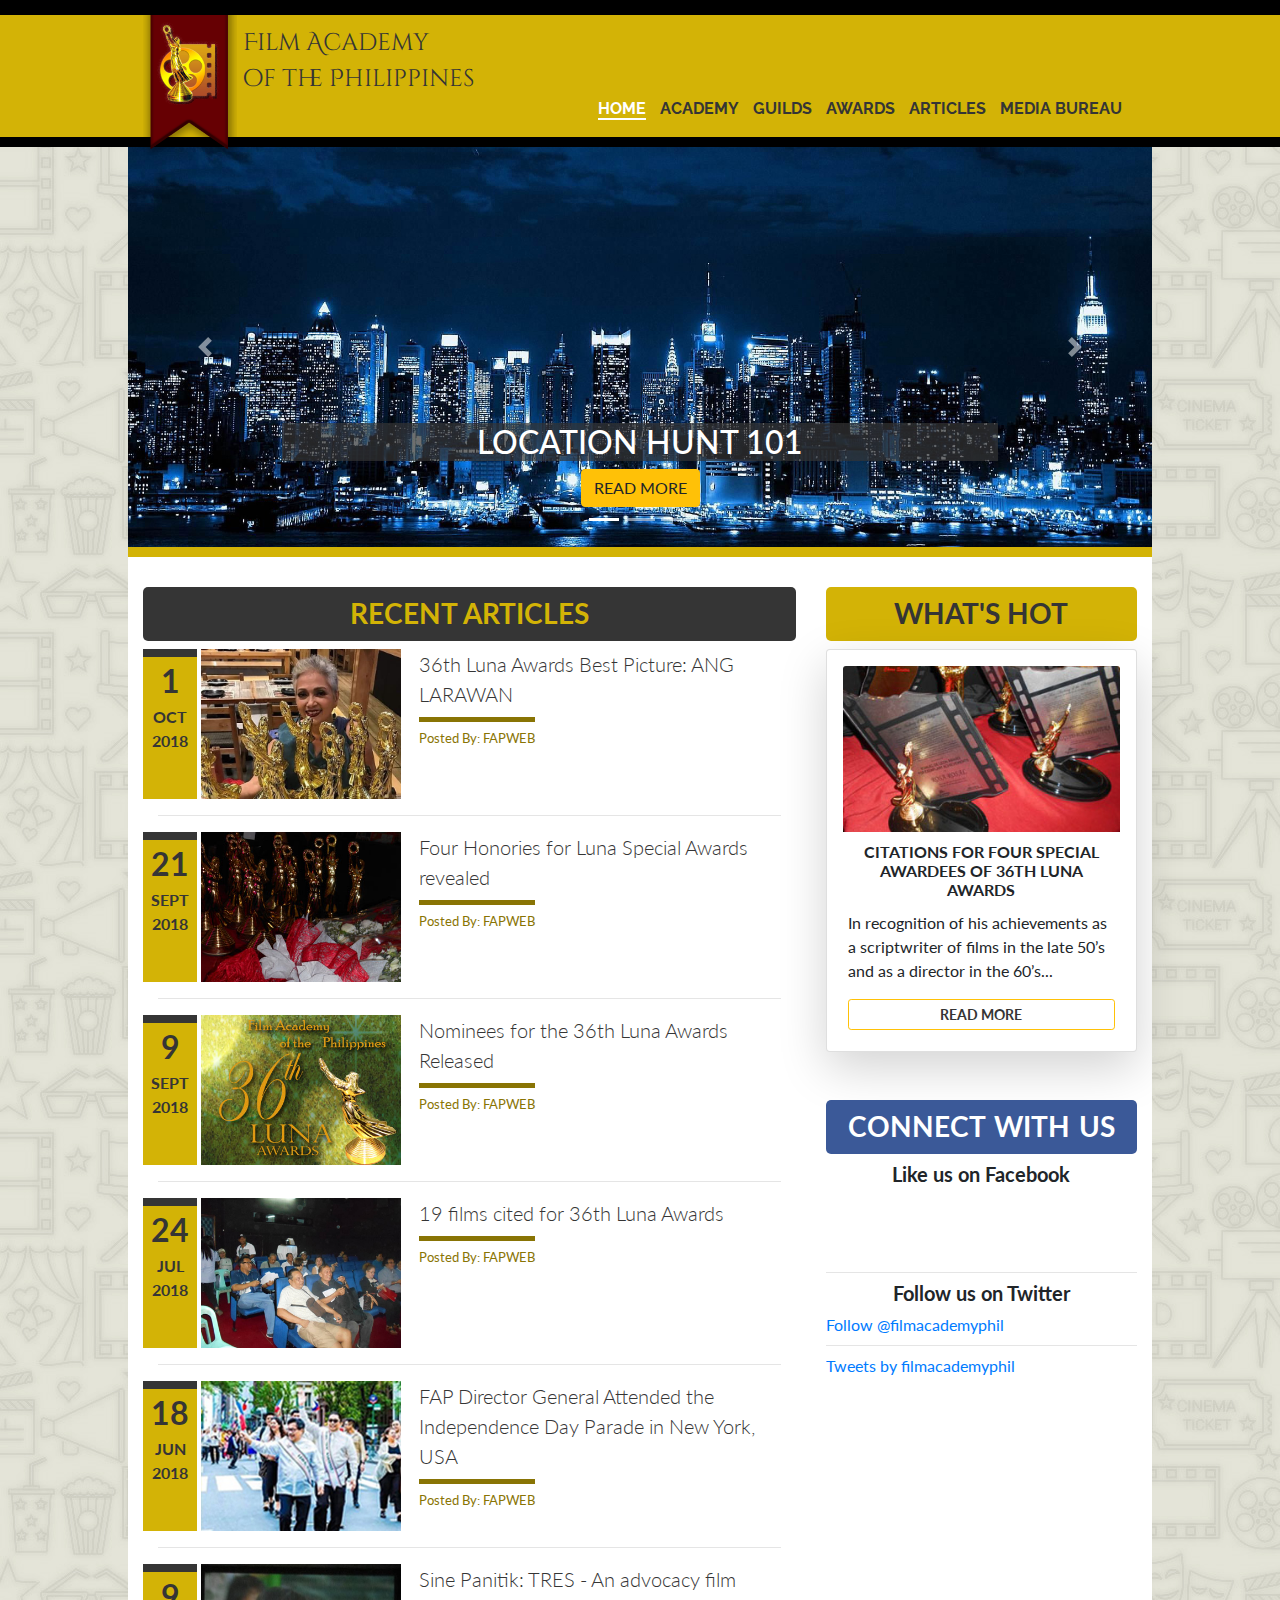
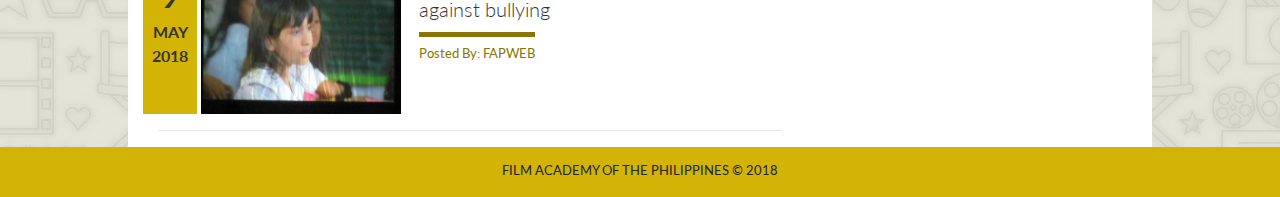
<file: index.html>
<!doctype html>
<html lang="en">
<head>
	<!-- meta tags -->
	<meta charset="utf-8">
	<meta name="viewport" content="width=device-width, initial-scale=1.0, maximum-scale=1.0,shrink-to-fit=no">
	<meta http-equiv="X-UA-Compatible" content="IE-Edge">
	
	<!-- fav icon -->
	<link rel="icon" 
	      type="image/png" 
	      href="assets/images/fav-icon.png">

	<!-- bootstrap css -->
	<link rel="stylesheet" href="assets/css/bootstrap.min.css">
	<!-- external css -->
	<link rel="stylesheet" href="assets/css/style.css">
	<!-- fontawesome -->
	<link rel="stylesheet" href="https://use.fontawesome.com/releases/v5.4.1/css/all.css" integrity="sha384-5sAR7xN1Nv6T6+dT2mhtzEpVJvfS3NScPQTrOxhwjIuvcA67KV2R5Jz6kr4abQsz" crossorigin="anonymous">

	<!-- google-fonts -->
	<link href="https://fonts.googleapis.com/css?family=Cinzel+Decorative:700|Lato" rel="stylesheet">
	<link href="https://fonts.googleapis.com/css?family=Raleway" rel="stylesheet">

	<title>Film Academy of the Philippines</title>

</head>
	
<body>

	<div class="section-wrapper container-fluid px-0">
		
		<div class="col-12 px-0">
			<div id="topbar"></div>
		</div>
		
		<div class="nav-parent px-0">

			<div class="nav-section header px-0">

				<div id="nav-wrapper" class="container-fluid">

					<div class="col-md-12">
						<div class="row">
							<div class="header-nav">
								<div id="fap-logo">
									<a href="index.html"><img src="assets/images/fap-logo-ribbon.png"></a>
								</div>
								<div id="fap-text">
									<a class="nav" href="#">Film Academy <br> <!-- SORRY NA SER --> of the Philippines</a> 
								</div>
							</div>
						</div>				
					</div>

					<div class="col-md-12">
						<div class="row nav-list">
							<div  class="col-md-12">
								<nav id="main-nav">
									<ul  class="main-nav text-right">
										<li><a class="navlink active" href="#">Home</a></li>
										<li><a class="navlink" href="academy.html">Academy</a></li>
										<li><a class="navlink" href="guilds.html">Guilds</a></li>
										<li><a class="navlink" href="#">Awards</a></li>
										<li><a class="navlink" href="#">Articles</a></li>
										<li><a class="navlink" href="media-bureau.html">Media Bureau</a></li>
									</ul>
								</nav>
							</div>
						</div> 
					</div>

				</div> <!-- end of nav-wrapper -->

			</div> <!-- end of header -->

		</div> <!-- end of nav-parent -->

		<div class="sidebar container-fluid">
			<button class="sidebarBtn">
				<span></span>
			</button>

			<div class="row">		
				<div class="sidebar-icons text-center">
						<ul>
							<li><a href="#"><i class="nav-icons fas fa-home"></i></a></li>
							<li><a href="#"><i class="nav-icons fas fa-landmark"></i></a></li>
							<li><a href="#"><i class="nav-icons fas fa-theater-masks"></i></a></li>
							<li><a href="#"><i class="nav-icons fas fa-trophy"></i></a></li>
							<li><a href="#"><i class="nav-icons far fa-newspaper"></i></a></li>
							<li><a href="#"><i class="nav-icons fas fa-laptop-code"></i></a></li>
						</ul>
				</div>
				<div id="sidebar-main-nav" class="row sidebar-links text-center">
						<ul>
							<li><a href="#" class="active">Home</a></li>
							<li><a href="academy.html">Academy</a></li>
							<li><a href="guilds.html">Guilds</a></li>
							<li><a href="#">Awards</a></li>
							<li><a href="#">Articles</a></li>
							<li><a href="media-bureau.html">Media Bureau</a></li>
						</ul>
				</div>
			</div>
		</div>

		<div class="col-12  px-0">
			<div id="bottombar"></div>
		</div>

	</div> <!-- end section wrapper -->

	<div class="content-section">
		
		<div class="content-wrapper container">
			
				
		<div id="container-carousel" class="container-fluid px-0">
  			  	
    	<div id="carousel-controls" class="carousel slide" data-ride="carousel">
  
    		<ol class="carousel-indicators">
    			<li data-target="carousel-controls" data-slide-to="0" class="active"></li>
    			<li data-target="carousel-controls" data-slide-to="1"></li>
    			<li data-target="carousel-controls" data-slide-to="2"></li>
    		</ol>
    
    		<div class="carousel-inner">
    			
    			<div id="item1" class="carousel-item active">
    				<div class="carousel-caption">
    					<h2>LOCATION HUNT 101</h2>
    					<button class="btn btn-warning">READ MORE</button>
    				</div>
    			</div>
    
    			<div id="item2" class="carousel-item">
    				<div class="carousel-caption">
    					<h2>36TH LUNA AWARDS WINNERS</h2>
    					<button class="btn btn-warning">READ MORE</button>
    				</div>
    			</div>
    
    			<div id="item3" class="carousel-item">
    				<div class="carousel-caption">
    					<h2>Ralph and Yam Concepcion: Halik sa Hangin Movie</h2>
    					<button class="btn btn-warning">READ MORE</button>
    				</div>
    			</div>
    			
    			<a class="carousel-control-prev" href="#carousel-controls" role="button" data-slide="prev">
    				<span class="carousel-control-prev-icon"></span>
    				<span class="sr-only">Previous</span>
    			</a>
    			
    			<a class="carousel-control-next" href="#carousel-controls" role="button" data-slide="next">
    				<span class="carousel-control-next-icon"></span>
    				<span class="sr-only">Next</span>
    			</a>
    		</div>
    	</div>  
  
  		</div><!-- container-fluid -->
			
		<div class="col-12  px-0">
			<div id="solidbar"></div>
		</div>

			<div class="article-body container-fluid">
				<div class="row">

					<div id="content-right" class="col-md-8">
						<div class="article-list">
							
							<h3 class="text-center"><strong>RECENT ARTICLES</strong></h3>
							
							<div class="article-item container-fluid">
								
								<div class="row">
									<div class="article-item-date d-none d-sm-block col-md-1 text-center px-0">
										<p class="date-day">1</p>
										<p class="date-month">OCT</p>
										<p class="date-year">2018</p>
									</div>
									<div class="article-item-img col-md-4 px-1">
										<a href=""><img class="img-fluid" src="assets/images/article-img/larawan.jpg" alt="article"></a>
									</div>
									<div class="article-item-title col-md-7 px-1">
										<a href="#"><p class="lead text-left">36th Luna Awards Best Picture: ANG LARAWAN</p></a>
										<div class="postedby">
											<p><small>
												<i class="fas fa-user"></i> 
												<span class="posted-caption">Posted By: FAPWEB</span>
												<span class="d-inline d-sm-none"> | OCT-1-18 </span>
											</small></p>
										</div>
									</div>
								</div>

								<hr class="my-3">
							</div>		

							<div class="article-item container-fluid">
								<div class="row">
									<div class="article-item-date col-md-1 px-1 text-center">
										<p class="date-day">21</p>
										<p class="date-month">SEPT</p>
										<p class="date-year">2018</p>
									</div>
									<div class="article-item-img col-md-4 px-1">
										<a href=""><img class="img-fluid" src="assets/images/article-img/honories.jpg" alt="article"></a>
									</div>
									<div class="article-item-title col-md-7 px-1">
										<a href="#"><p class="lead text-left">Four Honories for Luna Special Awards revealed</p></a>
										<div class="postedby">
											<p><small>
												<i class="fas fa-user"></i>
												<span class="posted-caption">Posted By: FAPWEB</span>
												<span class="d-inline d-sm-none"> | SEPT-21-18 </span>
											</small></p>
										</div>
									</div>
								</div>
								<hr class="my-3">
							</div>

							<div class="article-item container-fluid">
								<div class="row">
									<div class="article-item-date col-md-1 px-1 text-center">
										<p class="date-day">9</p>
										<p class="date-month">SEPT</p>
										<p class="date-year">2018</p>
									</div>
									<div class="article-item-img col-md-4 px-1">
										<a href=""><img class="img-fluid" src="assets/images/article-img/nominees.jpg" alt="article"></a>
									</div>
									<div class="article-item-title col-md-7 px-1">
										<a href="#"><p class="lead text-left">Nominees for the 36th Luna Awards Released</p></a>
										<div class="postedby">
											<p><small>
												<i class="fas fa-user"></i>
												<span class="posted-caption">Posted By: FAPWEB</span>
												<span class="d-inline d-sm-none"> | SEPT-9-18 </span>
											</small></p>
										</div>
									</div>
								</div>
								<hr class="my-3">
							</div>

							

							<div class="article-item container-fluid">
								<div class="row">
									<div class="article-item-date col-md-1 px-1 text-center">
										<p class="date-day">24</p>
										<p class="date-month">JUL</p>
										<p class="date-year">2018</p>
									</div>
									<div class="article-item-img col-md-4 px-1">
										<a href=""><img class="img-fluid" src="assets/images/article-img/19-films.jpg" alt="article"></a>
									</div>
									<div class="article-item-title col-md-7 px-1">
										<a href="#"><p class="lead text-left">19 films cited for 36th Luna Awards</p></a>
										<div class="postedby">
											<p><small>
												<i class="fas fa-user"></i>
												<span class="posted-caption">Posted By: FAPWEB</span>
												<span class="d-inline d-sm-none"> | JULY-24-18 </span>
											</small></p>
										</div>
									</div>
								</div>
								<hr class="my-3">
							</div>

							<div class="article-item container-fluid">
								<div class="row">
									<div class="article-item-date col-md-1 px-1 text-center">
										<p class="date-day">18</p>
										<p class="date-month">JUN</p>
										<p class="date-year">2018</p>
									</div>
									<div class="article-item-img col-md-4 px-1">
										<a href=""><img class="img-fluid" src="assets/images/article-img/card1.jpg" alt="article"></a>
									</div>
									<div class="article-item-title col-md-7 px-1">
										<a href="#"><p class="lead text-left">FAP Director General Attended the Independence Day Parade in New York, USA</p></a>
										<div class="postedby">
											<p><small>
												<i class="fas fa-user"></i>
												<span class="posted-caption">Posted By: FAPWEB</span>
												<span class="d-inline d-sm-none"> | SEPT-21-18 </span>
											</small></p>
										</div>
									</div>
								</div>
								<hr class="my-3">
							</div>	

							<div class="article-item container-fluid">
								<div class="row">
									<div class="article-item-date col-md-1 px-1 text-center">
										<p class="date-day">9</p>
										<p class="date-month">MAY</p>
										<p class="date-year">2018</p>
									</div>
									<div class="article-item-img col-md-4 px-1">
										<a href=""><img class="img-fluid" src="assets/images/article-img/sine-panitik.png" alt="article"></a>
									</div>
									<div class="article-item-title col-md-7 px-1">
										<a href="#"><p class="lead text-left">Sine Panitik: TRES - An advocacy film against bullying</p></a>
										<div class="postedby">
											<p><small><i class="fas fa-user"></i> <span class="posted-caption">Posted By: FAPWEB</span></small></p>
										</div>
									</div>
								</div>
								<hr class="my-3">
							</div>	

						</div> <!-- end of article-list -->
					</div> <!-- end of content-right -->

					<div id="content-left" class="article-left col-sm-order-first col-md-4">
						
						<h3 id="featured-card-label" class="text-center"><strong>WHAT'S HOT</strong></h3>
						
						<div class="article-pinned card shadow-lg p-3 mb-5 bg-white rounded">
							<img class="card-img-top" src="assets/images/article-img/citation.jpg" alt="Card image cap">
							<div id="featured-card-body" class="card-body">
								<h5 id="featured-card-title" class="card-title">CITATIONS FOR FOUR SPECIAL AWARDEES OF 36TH LUNA AWARDS</h5>
							    <p id="featured-card-text" class="card-text">In recognition of his achievements as a scriptwriter of films in the late 50’s and as a director in the 60’s...</p>
							    <a href="#" class="btn btn-outline-warning btn-sm btn-block">READ MORE</a>
							</div>
						</div>

						<div id="social-card-section" class="card">
							<h3 class="text-center"><strong>CONNECT WITH US</strong></h3>
							<h5 class="text-center"><strong>Like us on Facebook</strong></h5>
							<iframe src="https://www.facebook.com/plugins/page.php?href=https%3A%2F%2Fwww.facebook.com%2FFilmAcademyPhil%2F&tabs=timeline&width=300&height=70&small_header=true&adapt_container_width=true&hide_cover=false&show_facepile=false&appId" width="300" height="70" style="border:none;overflow:hidden" scrolling="no" frameborder="0" allowTransparency="true" allow="encrypted-media"></iframe>
							
							<hr class="my-2">

							<h5 class="text-center"><strong>Follow us on Twitter</strong></h5>

							<a href="https://twitter.com/filmacademyphil?ref_src=twsrc%5Etfw" class="twitter-follow-button" data-size="large" data-show-count="false">Follow @filmacademyphil</a><script async src="https://platform.twitter.com/widgets.js" charset="utf-8"></script>

							<hr class="my-2">

							<a class="twitter-timeline" data-width="300" data-height="300" data-theme="dark" data-link-color="#FAB81E" href="https://twitter.com/filmacademyphil?ref_src=twsrc%5Etfw"><span class="tweetlabel">Tweets</span> by filmacademyphil</a> <script async src="https://platform.twitter.com/widgets.js" charset="utf-8"></script>
						</div>

					</div> <!-- end of content-left -->
				</div> <!-- end of content-body -->
			</div> <!-- end of article body -->
		</div> <!-- end of content-wrapper -->
	</div> <!-- end of content-section -->

	
		
	</div> <!-- end of footerbar1 -->

	<div id="footerbar2" class="col-12  px-0">
		<div  class="text-center">
			<small>
				FILM ACADEMY OF THE PHILIPPINES &copy; 2018
			</small>
		</div>
	</div>

	<a href="#">
		<div class="scrollToTop">
			<i class="fas fa-angle-double-up fa-3x"></i>
		</div>
	</a>

	
	<!-- jquery first then popper then bootstrap js -->
	<script src="assets/js/jquery-3.3.1.min.js"></script>
	<script src="https://cdnjs.cloudflare.com/ajax/libs/popper.js/1.14.3/umd/popper.min.js" integrity="sha384-ZMP7rVo3mIykV+2+9J3UJ46jBk0WLaUAdn689aCwoqbBJiSnjAK/l8WvCWPIPm49" crossorigin="anonymous"></script>
	<script src="assets/js/script.js"></script>
	
	<!-- external bootstrap js -->
	<script src="assets/js/bootstrap.min.js"></script>

	<!-- external scripts -->
	<script type="text/javascript"></script>

</body>
</html>
</file>
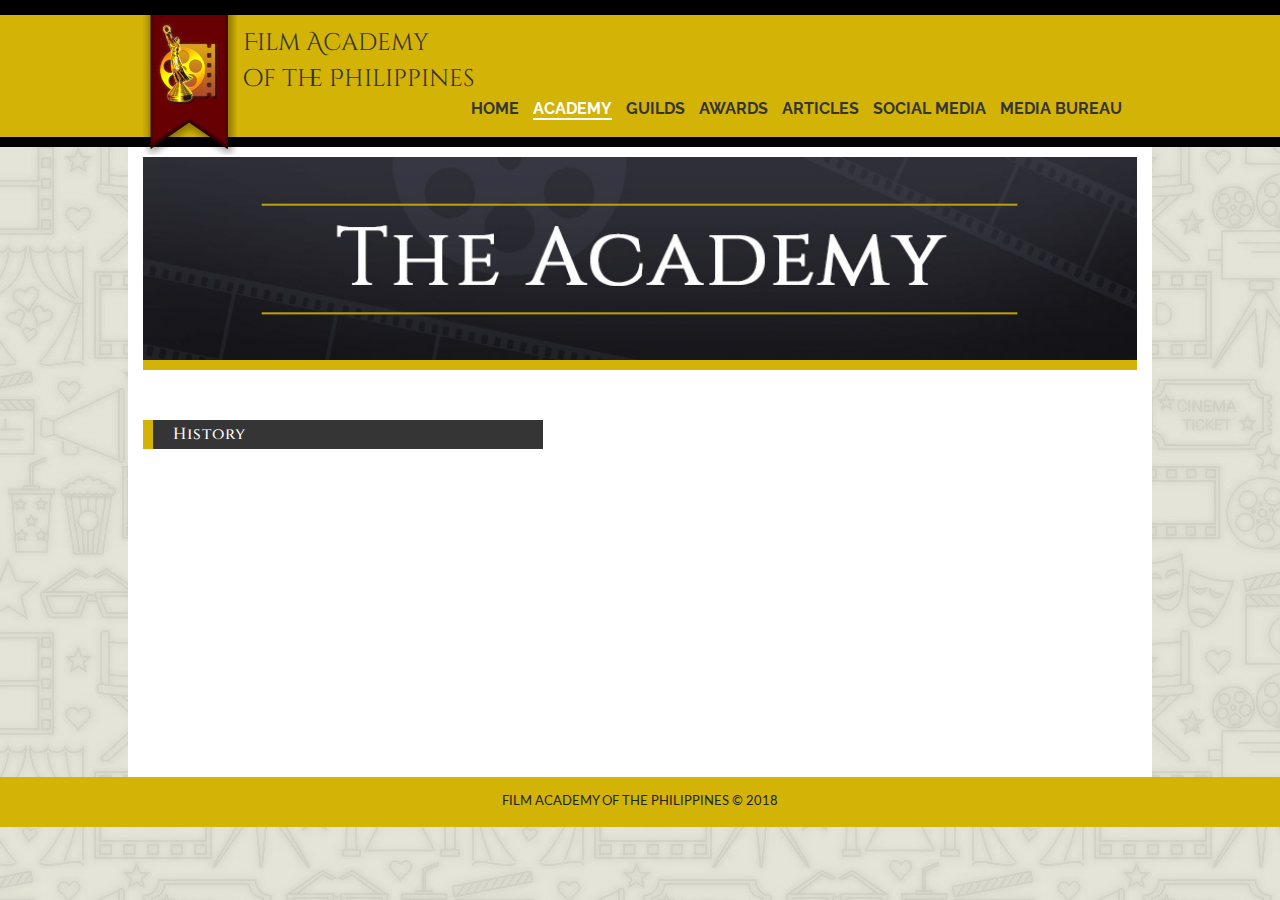
<file: academy - Copy.html>
<!doctype html>
<html lang="en">
<head>
	<!-- meta tags -->
	<meta charset="utf-8">
	<meta name="viewport" content="width=device-width, initial-scale=1.0, maximum-scale=1.0">
	<meta http-equiv="X-UA-Compatible" content="IE-Edge">

	<!-- bootstrap css -->
	<link rel="stylesheet" href="assets/css/bootstrap.min.css">
	<!-- external css -->
	<link rel="stylesheet" href="assets/css/style.css">
	<!-- fontawesome -->
	<link rel="stylesheet" href="https://use.fontawesome.com/releases/v5.4.1/css/all.css" integrity="sha384-5sAR7xN1Nv6T6+dT2mhtzEpVJvfS3NScPQTrOxhwjIuvcA67KV2R5Jz6kr4abQsz" crossorigin="anonymous">

	<!-- google-fonts -->
	<link href="https://fonts.googleapis.com/css?family=Cinzel+Decorative:700|Lato" rel="stylesheet">
	<link href="https://fonts.googleapis.com/css?family=Raleway" rel="stylesheet">
	<link href="https://fonts.googleapis.com/css?family=Cinzel:700" rel="stylesheet">

	<title>Film Academy of the Philippines</title>

</head>
	
<body>
	<div class="section-wrapper container-fluid px-0">
		
		<div class="col-12 px-0">
			<div id="topbar"></div>
		</div>
		
		<div class="nav-parent px-0">

			<div class="nav-section header px-0">

				<div id="nav-wrapper" class="container-fluid">

					<div class="col-md-12">
						<div class="row">
							<div class="header-nav">
								<div id="fap-logo">
									<a href="index2.html"><img src="assets/images/fap-logo-ribbon.png"></a>
								</div>
								<div id="fap-text">
									<a class="nav" href="#">Film Academy <br> <!-- SORRY NA SER --> of the Philippines</a> 
								</div>
							</div>
						</div>				
					</div>

					<div class="col-md-12">
						<div class="row nav-list">
							<div  class="col-md-12">
								<nav id="main-nav">
									<ul  class="main-nav text-right">
										<li><a class="navlink" href="index.html">Home</a></li>
										<li><a class="navlink active" href="academy.html">Academy</a></li>
										<li><a class="navlink" href="guilds.html">Guilds</a></li>
										<li><a class="navlink" href="awards.html">Awards</a></li>
										<li><a class="navlink" href="articles.html">Articles</a></li>
										<li><a class="navlink" href="social-media.html">Social Media</a></li>
										<li><a class="navlink" href="media-bureau.html">Media Bureau</a></li>
									</ul>
								</nav>
							</div>
						</div> 
					</div>

				</div> <!-- end of nav-wrapper -->

			</div> <!-- end of header -->

		</div> <!-- end of nav-parent -->

		<div class="sidebar container-fluid">
			<button class="sidebarBtn">
				<span></span>
			</button>

			<div class="row">
				<div class="sidebar-icons text-center">
						<ul>
							<li><a href="#"><i class="nav-icons fas fa-home"></i></a></li>
							<li><a href="#"><i class="nav-icons fas fa-landmark"></i></a></li>
							<li><a href="#"><i class="nav-icons fas fa-theater-masks"></i></a></li>
							<li><a href="#"><i class="nav-icons fas fa-trophy"></i></a></li>
							<li><a href="#"><i class="nav-icons far fa-newspaper"></i></a></li>
							<li><a href="#"><i class="nav-icons fab fa-facebook-square"></i></a></li>
							<li><a href="#"><i class="nav-icons fas fa-laptop-code"></i></a></li>
						</ul>
				</div>
				<div class="row sidebar-links text-center">
						<ul>
							<li><a href="index.html"> Home </a></li>
							<li><a href="academy.html"> Academy</a></li>
							<li><a href="#"> Guilds</a></li>
							<li><a href="#"> Awards</a></li>
							<li><a href="#"> Articles</a></li>
							<li><a href="#"> Social Media</a></li>
							<li><a href="#"> Media Bureau</a></li>
						</ul>
				</div>
			</div>
		</div>

		<div class="col-12  px-0">
			<div id="bottombar"></div>
		</div>

	</div> <!-- end navbar wrapper -->


	<div class="content-section">
		
		<div class="content-wrapper container">
			
			<div class="page-content container">
				
				<div class="guild-banner">
					<img src="assets/images/guilds/academy.jpg" alt="academy">
				</div>
				<div class="col-12  px-0">
					<div id="solidbar"></div>
				</div>

				<div class="label-academy">
					<h3 class="label">History</h3>
				</div>
			</div>
			

		</div>



	</div>
	
	
	<div class="col-12  px-0">
		<div id="footerbar2" class="text-center">
			<small>
				FILM ACADEMY OF THE PHILIPPINES &copy; 2018
			</small>
		</div>
	</div>

	<!-- jquery first then popper then bootstrap js -->
	<script src="assets/js/jquery-3.3.1.min.js"></script>
	<script src="https://cdnjs.cloudflare.com/ajax/libs/popper.js/1.14.3/umd/popper.min.js" integrity="sha384-ZMP7rVo3mIykV+2+9J3UJ46jBk0WLaUAdn689aCwoqbBJiSnjAK/l8WvCWPIPm49" crossorigin="anonymous"></script>

	<!-- external bootstrap js -->
	<script src="assets/js/bootstrap.min.js"></script>

</body>
</html>
</file>
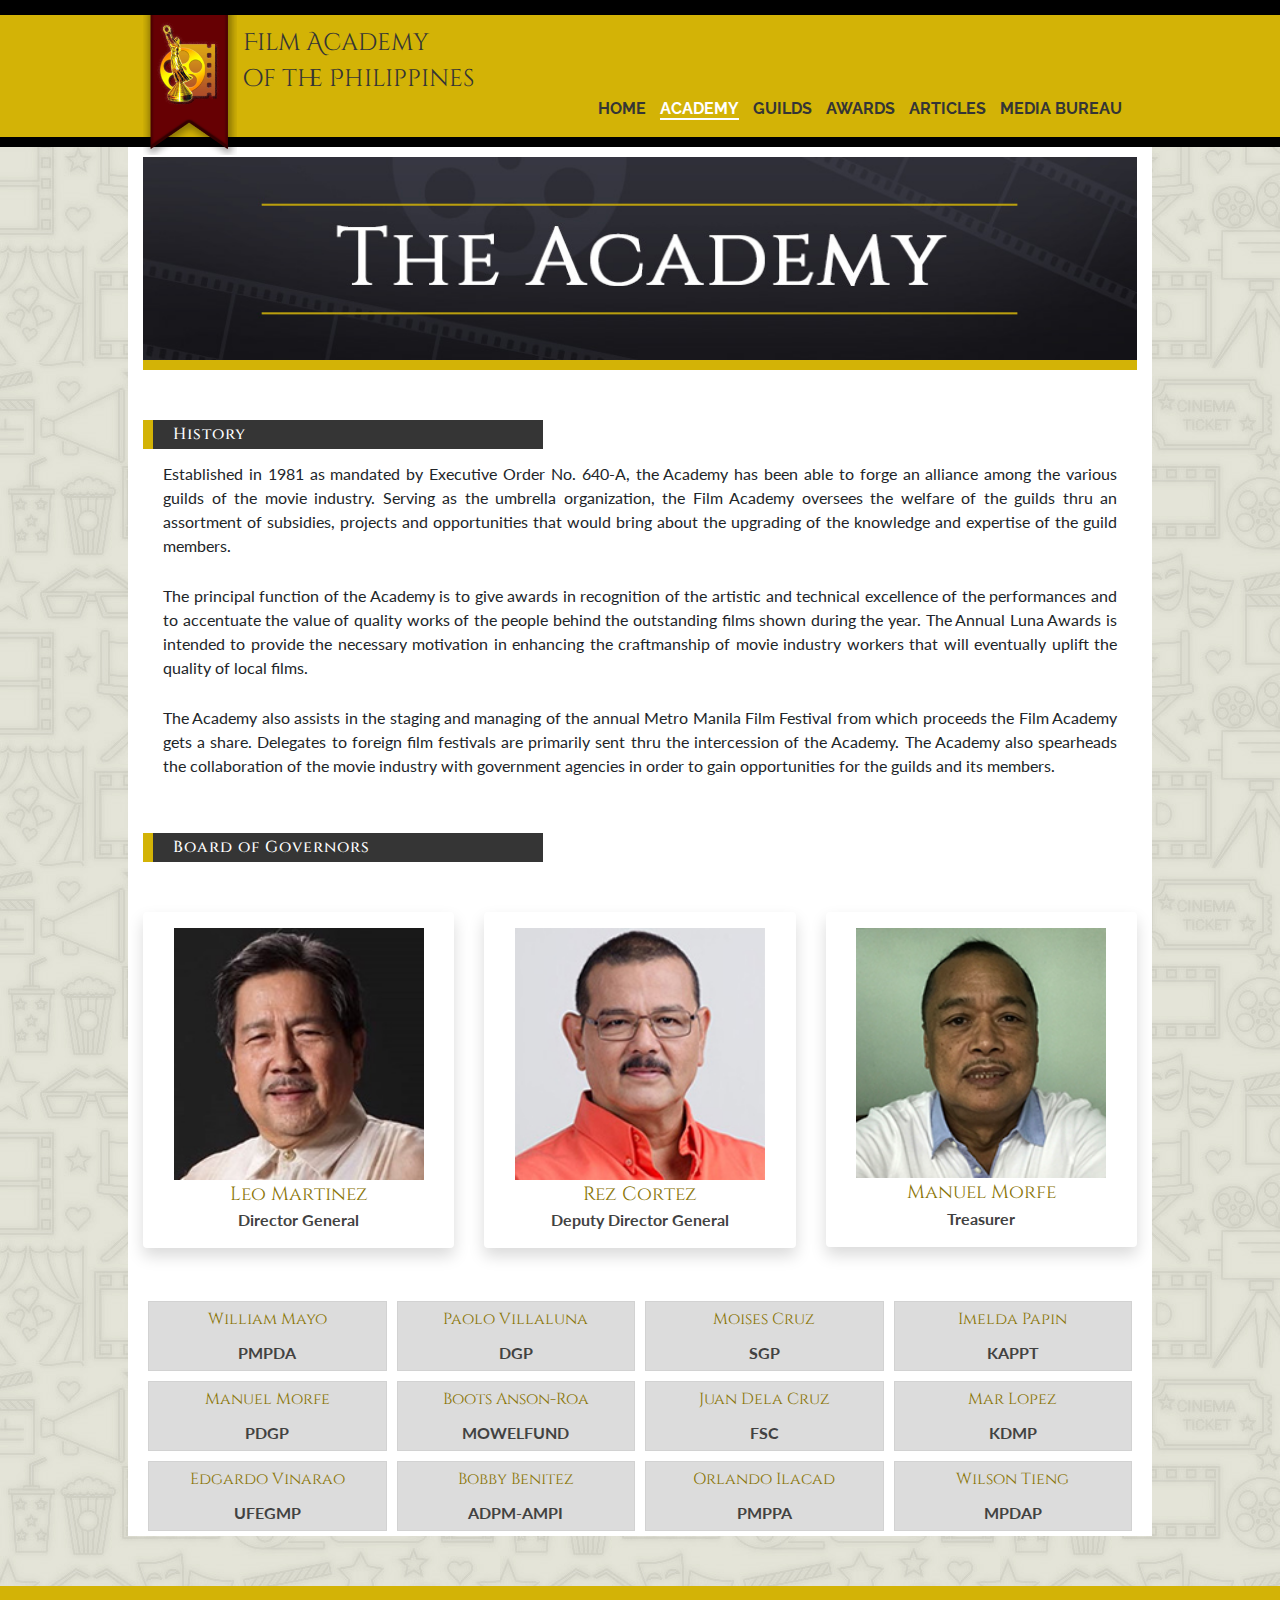
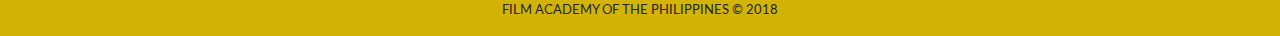
<file: academy.html>
<!doctype html>
<html lang="en">
<head>
	<!-- meta tags -->
	<meta charset="utf-8">
	<meta name="viewport" content="width=device-width, initial-scale=1.0, maximum-scale=1.0">
	<meta http-equiv="X-UA-Compatible" content="IE-Edge">
	
	<!-- fav icon -->
	<link rel="icon" 
	      type="image/png" 
	      href="assets/images/fav-icon.png">

	<!-- bootstrap css -->
	<link rel="stylesheet" href="assets/css/bootstrap.min.css">
	<!-- external css -->
	<link rel="stylesheet" href="assets/css/style.css">
	<!-- fontawesome -->
	<link rel="stylesheet" href="https://use.fontawesome.com/releases/v5.4.1/css/all.css" integrity="sha384-5sAR7xN1Nv6T6+dT2mhtzEpVJvfS3NScPQTrOxhwjIuvcA67KV2R5Jz6kr4abQsz" crossorigin="anonymous">

	<!-- google-fonts -->
	<link href="https://fonts.googleapis.com/css?family=Cinzel+Decorative:700|Lato" rel="stylesheet">
	<link href="https://fonts.googleapis.com/css?family=Raleway" rel="stylesheet">
	<link href="https://fonts.googleapis.com/css?family=Cinzel:700" rel="stylesheet">

	<title>The Academy</title>

</head>
	
<body>
	<div class="section-wrapper container-fluid px-0">
		
		<div class="col-12 px-0">
			<div id="topbar"></div>
		</div>
		
		<div class="nav-parent px-0">

			<div class="nav-section header px-0">

				<div id="nav-wrapper" class="container-fluid">

					<div class="col-md-12">
						<div class="row">
							<div class="header-nav">
								<div id="fap-logo">
									<a href="index.html"><img src="assets/images/fap-logo-ribbon.png"></a>
								</div>
								<div id="fap-text">
									<a class="nav" href="#">Film Academy <br> <!-- SORRY NA SER --> of the Philippines</a> 
								</div>
							</div>
						</div>				
					</div>

					<div class="col-md-12">
						<div class="row nav-list">
							<div  class="col-md-12">
								<nav id="main-nav">
									<ul  class="main-nav text-right">
										<li><a class="navlink" href="index.html">Home</a></li>
										<li><a class="navlink active" href="academy.html">Academy</a></li>
										<li><a class="navlink" href="guilds.html">Guilds</a></li>
										<li><a class="navlink" href="#">Awards</a></li>
										<li><a class="navlink" href="#">Articles</a></li>
										<li><a class="navlink" href="media-bureau.html">Media Bureau</a></li>
									</ul>
								</nav>
							</div>
						</div> 
					</div>

				</div> <!-- end of nav-wrapper -->

			</div> <!-- end of header -->

		</div> <!-- end of nav-parent -->

		<div class="sidebar container-fluid">
			<button class="sidebarBtn">
				<span></span>
			</button>

			<div class="row">
				<div class="sidebar-icons text-center">
						<ul>
							<li><a href="#"><i class="nav-icons fas fa-home"></i></a></li>
							<li><a href="#"><i class="nav-icons fas fa-landmark"></i></a></li>
							<li><a href="#"><i class="nav-icons fas fa-theater-masks"></i></a></li>
							<li><a href="#"><i class="nav-icons fas fa-trophy"></i></a></li>
							<li><a href="#"><i class="nav-icons far fa-newspaper"></i></a></li>
							<li><a href="#"><i class="nav-icons fas fa-laptop-code"></i></a></li>
						</ul>
				</div>
				<div id="sidebar-main-nav" class="row sidebar-links text-center">
						<ul>
							<li><a href="index.html"> Home </a></li>
							<li><a href="academy.html" class="active"> Academy</a></li>
							<li><a href="guilds.html"> Guilds</a></li>
							<li><a href="#"> Awards</a></li>
							<li><a href="#"> Articles</a></li>
							<li><a href="media-bureau.html"> Media Bureau</a></li>
						</ul>
				</div>
			</div>
		</div>

		<div class="col-12  px-0">
			<div id="bottombar"></div>
		</div>

	</div> <!-- end navbar wrapper -->


	<div class="content-section">
		
		<div class="content-wrapper container">
			
			<div class="page-content container">

				<div class="guild-banner">
					<img src="assets/images/guilds/academy.jpg" alt="academy">
				</div>
				<div class="col-12  px-0">
					<div id="solidbar"></div>
				</div>

				<div class="label-academy">
					<h3 class="label">History</h3>
				</div>

				<p>
					Established in 1981 as mandated by Executive Order No. 640-A, the Academy has been able to forge an alliance among the various guilds of the movie industry. Serving as the umbrella organization, the Film Academy oversees the welfare of the guilds thru an assortment of subsidies, projects and opportunities that would bring about the upgrading of the knowledge and expertise of the guild members. 
				</p>

				<p>
					The principal function of the Academy is to give awards in recognition of the artistic and technical excellence of the performances and to accentuate the value of quality works of the people behind the outstanding films shown during the year. The Annual Luna Awards is intended to provide the necessary motivation in enhancing the craftmanship of movie industry workers that will eventually uplift the quality of local films. 
				</p>

				<p>
					The Academy also assists in the staging and managing of the annual Metro Manila Film Festival from which proceeds the Film Academy gets a share. Delegates to foreign film festivals are primarily sent thru the intercession of the Academy. The Academy also spearheads the collaboration of the movie industry with government agencies in order to gain opportunities for the guilds and its members.
				</p>

				<div class="label-academy">
					<h3 class="label">Board of Governors</h3>
				</div>

				<div class="row bod-container">

						<div class="bod-boss-list col-md-4 text-center">
							<div class="bod-boss shadow p-3 mb-5 bg-white rounded">
								<a href="#"><img src="assets/images/guilds/academy/leo-martinez.jpg" alt="leo-martinez"></a>
								<a href="#"><p class="fap-name">Leo Martinez</p></a>
								<p class="fap-position">Director General</p>
							</div>
						</div>

						<div class="bod-boss-list col-md-4 text-center">
							<div class="bod-boss shadow p-3 mb-5 bg-white rounded">
								<a href="#"><img src="assets/images/guilds/academy/rez-cortez.jpg" alt="rez-cortez"></a></a>
								<a href="#"><p class="fap-name">Rez Cortez</p></a>
								<p class="fap-position">Deputy Director General</p>
							</div>
						</div>

						<div class="bod-boss-list col-md-4 text-center">
							<div class="bod-boss shadow p-3 mb-5 bg-white rounded">
								<a href="#"><img src="assets/images/guilds/academy/manuel-morfe.jpg" alt="manuel-morfe"></a>
								<a href="#"><p class="fap-name">Manuel Morfe</p></a>
								<p class="fap-position">Treasurer</p>
							</div>
						</div>

				</div>

				<div class="bod-members container">

					<div class="row">

						<div class="bod-list col-md-4 col-lg-3">
							<div class="bod-member">
								<a href="#"><p class="fap-name">William Mayo</p></a>
								<p class="fap-position">PMPDA</p>
							</div>
						</div>

						<div class="bod-list col-md-4 col-lg-3">
							<div class="bod-member">
								<a href="#"><p class="fap-name">Paolo Villaluna</p></a>
								<p class="fap-position">DGP</p>
							</div>
						</div>

						<div class="bod-list col-md-4 col-lg-3">
							<div class="bod-member">
								<a href="#"><p class="fap-name">Moises Cruz</p></a>
								<p class="fap-position">SGP</p>
							</div>
						</div>

						<div class="bod-list col-md-4 col-lg-3">
							<div class="bod-member">
								<a href="#"><p class="fap-name">Imelda Papin</p></a>
								<p class="fap-position">KAPPT</p>
							</div>
						</div>

						<div class="bod-list col-md-4 col-lg-3">
							<div class="bod-member">
								<a href="#"><p class="fap-name">Manuel Morfe</p></a>
								<p class="fap-position">PDGP</p>
							</div>
						</div>

						<div class="bod-list col-md-4 col-lg-3">
							<div class="bod-member">
								<a href="#"><p class="fap-name">Boots Anson-Roa</p></a>
								<p class="fap-position">MOWELFUND</p>
							</div>
						</div>

						<div class="bod-list col-md-4 col-lg-3">
							<div class="bod-member">
								<a href="#"><p class="fap-name">Juan Dela Cruz</p></a>
								<p class="fap-position">FSC</p>
							</div>
						</div>

						<div class="bod-list col-md-4 col-lg-3">
							<div class="bod-member">
								<a href="#"><p class="fap-name">Mar Lopez</p></a>
								<p class="fap-position">KDMP</p>
							</div>
						</div>


						<div class="bod-list col-md-4 col-lg-3">
							<div class="bod-member">
								<a href="#"><p class="fap-name">Edgardo Vinarao</p></a>
								<p class="fap-position">UFEGMP</p>
							</div>
						</div>

						<div class="bod-list col-md-4 col-lg-3">
							<div class="bod-member">
								<a href="#"><p class="fap-name">Bobby Benitez</p></a>
								<p class="fap-position">ADPM-AMPI</p>
							</div>
						</div>

						<div class="bod-list col-md-4 col-lg-3">
							<div class="bod-member">
								<a href="#"><p class="fap-name">Orlando Ilacad</p></a>
								<p class="fap-position">PMPPA</p>
							</div>
						</div>

						<div class="bod-list col-md-4 col-lg-3">
							<div class="bod-member">
								<a href="#"><p class="fap-name">Wilson Tieng</p></a>
								<p class="fap-position">MPDAP</p>
							</div>
						</div>

					</div>
					
				</div>

			</div>
			

		</div>

		</div>
	
	<div class="col-12  px-0">
		<div id="footerbar2" class="text-center">
			<small>
				FILM ACADEMY OF THE PHILIPPINES &copy; 2018
			</small>
		</div>
	</div>

	<a href="#">
		<div class="scrollToTop">
			<i class="fas fa-angle-double-up fa-3x"></i>
		</div>
	</a>

	<!-- jquery first then popper then bootstrap js -->
	<script src="assets/js/jquery-3.3.1.min.js"></script>
	<script src="https://cdnjs.cloudflare.com/ajax/libs/popper.js/1.14.3/umd/popper.min.js" integrity="sha384-ZMP7rVo3mIykV+2+9J3UJ46jBk0WLaUAdn689aCwoqbBJiSnjAK/l8WvCWPIPm49" crossorigin="anonymous"></script>
	
	<!-- external js -->
	<script src="assets/js/script.js"></script>

	<!-- external bootstrap js -->
	<script src="assets/js/bootstrap.min.js"></script>



</body>
</html>
</file>
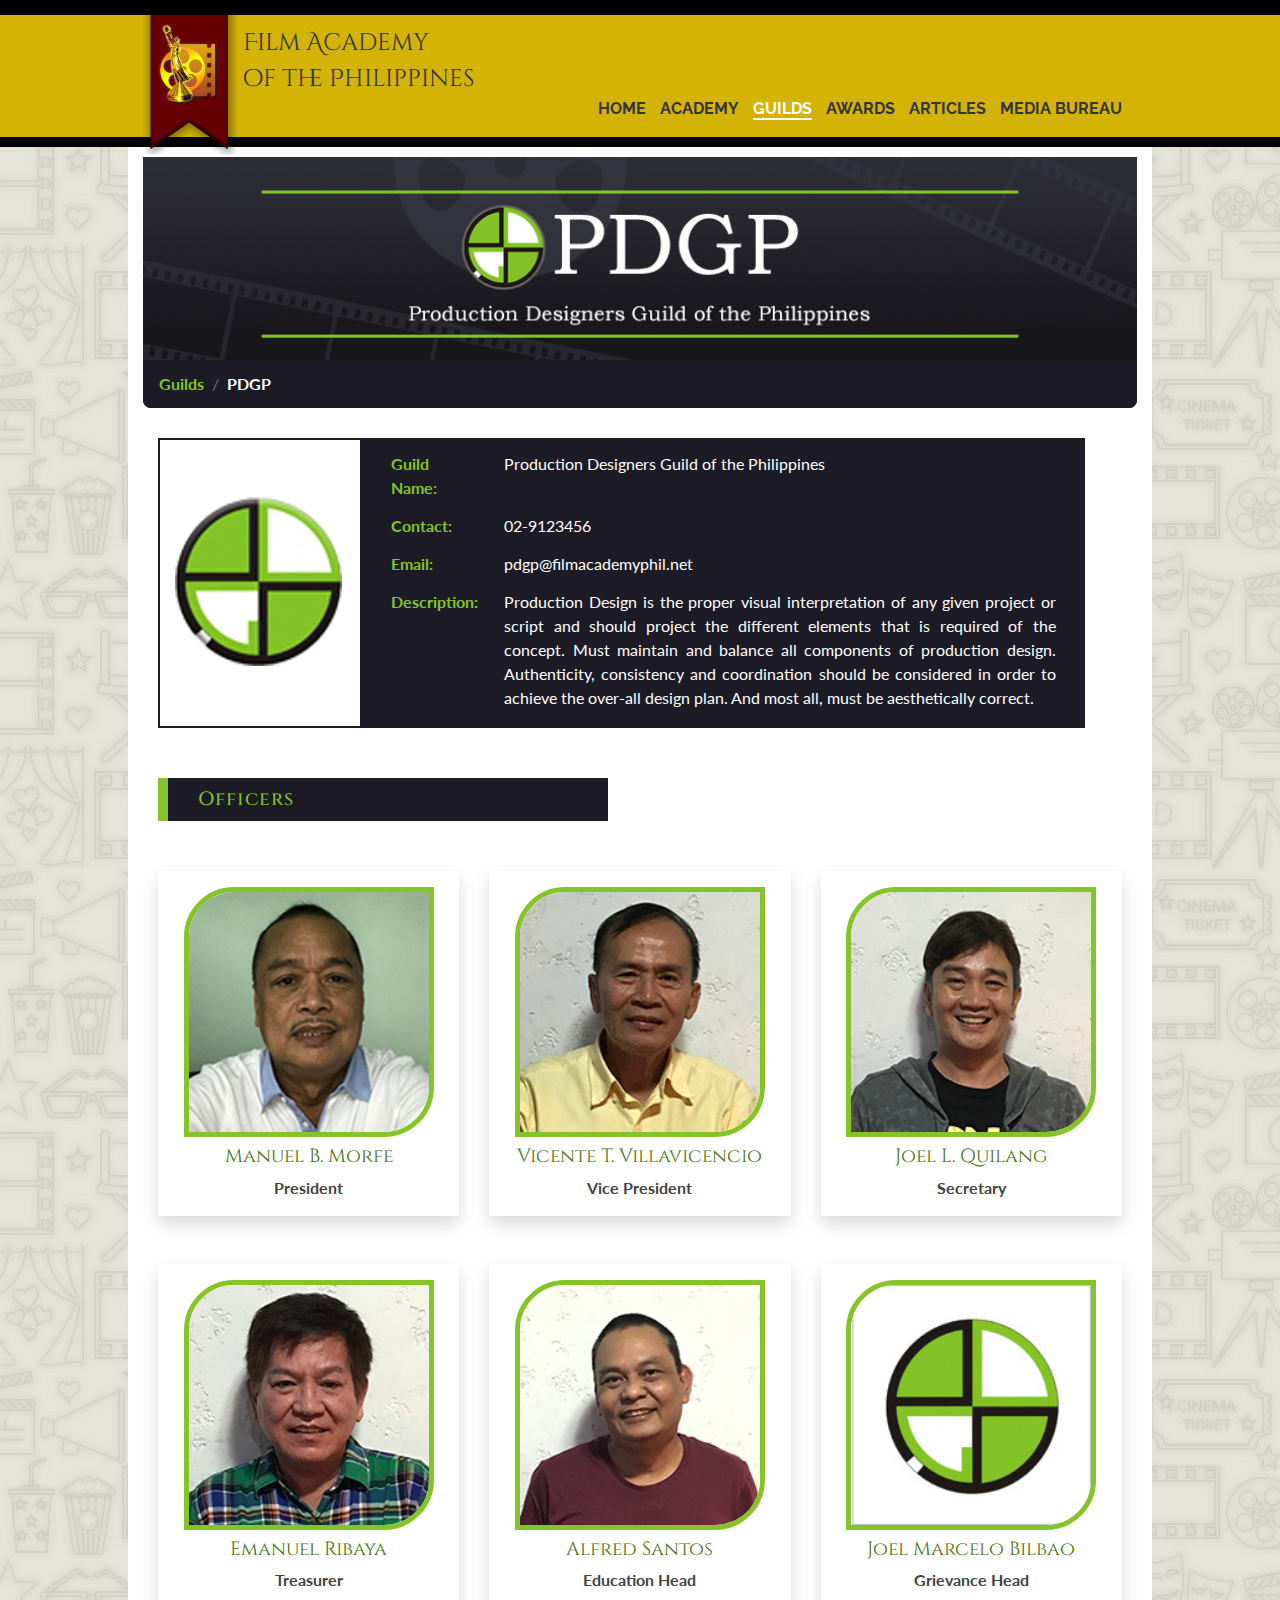
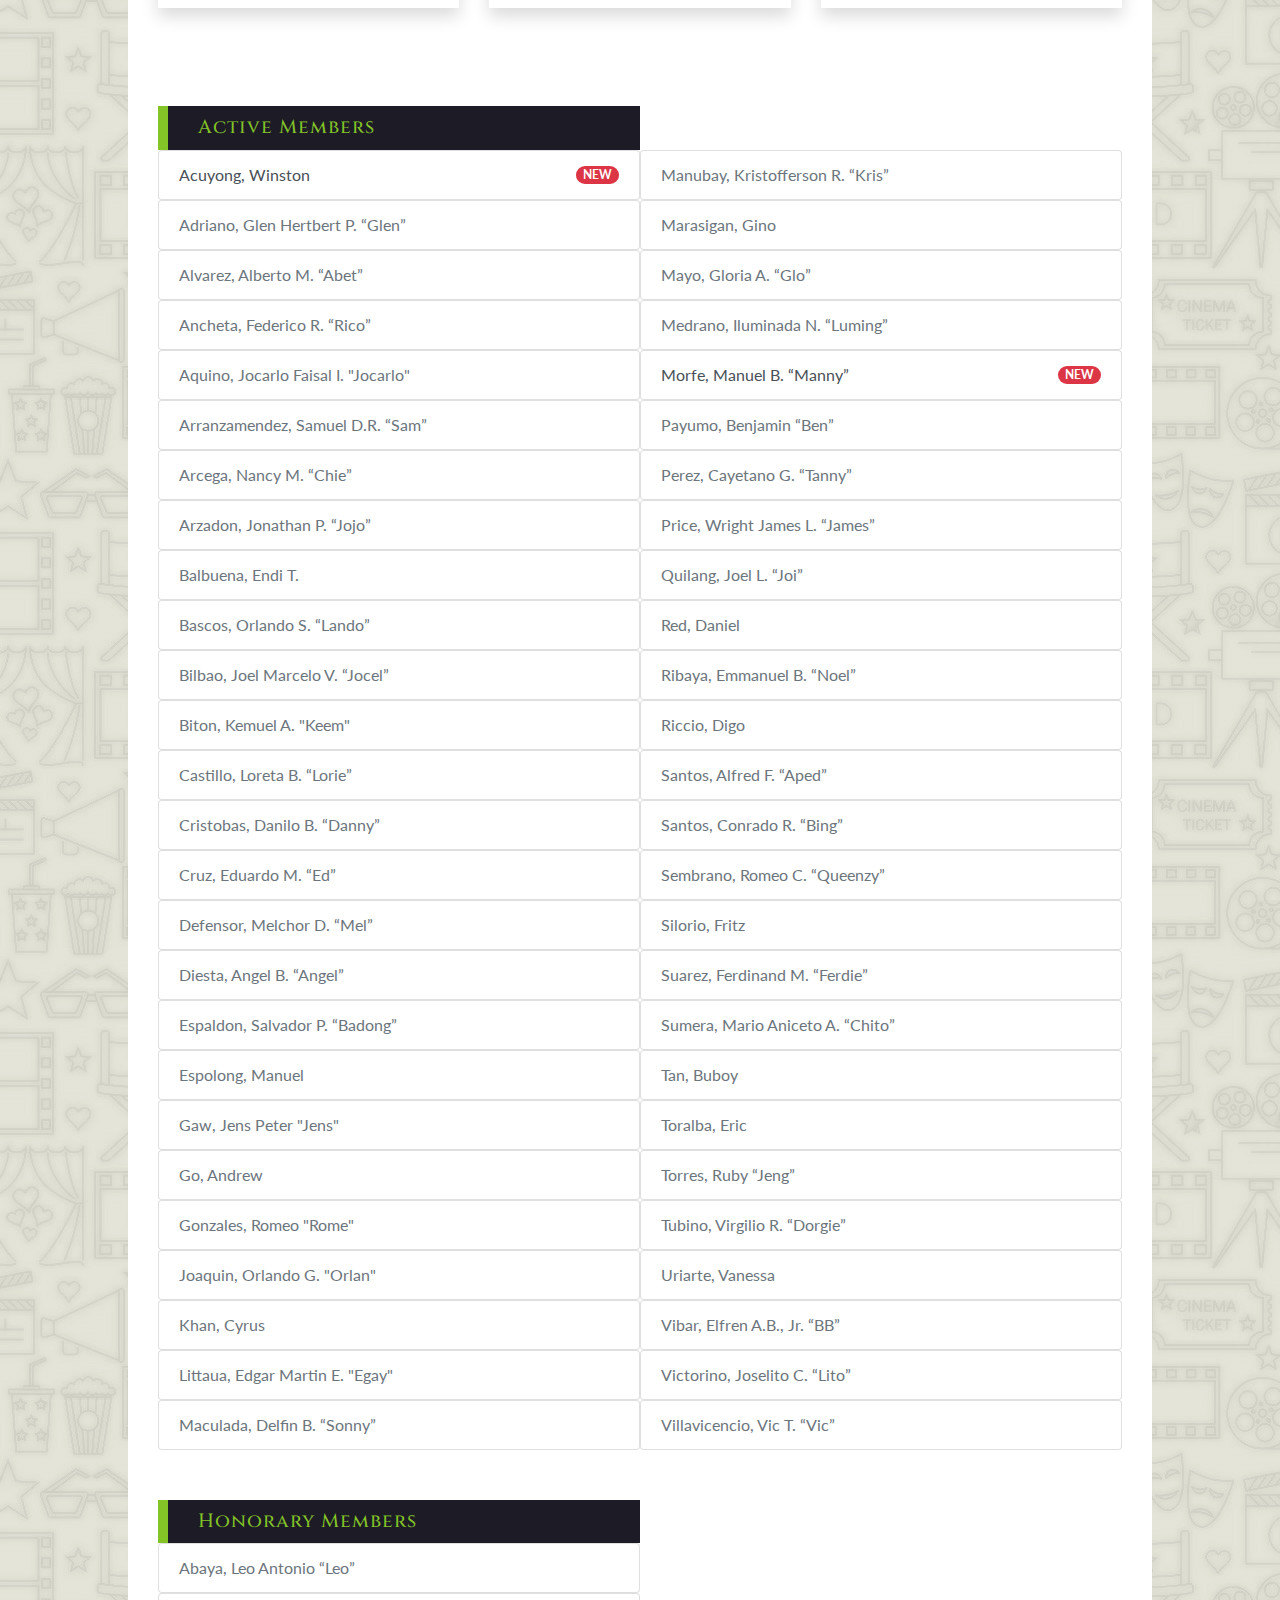
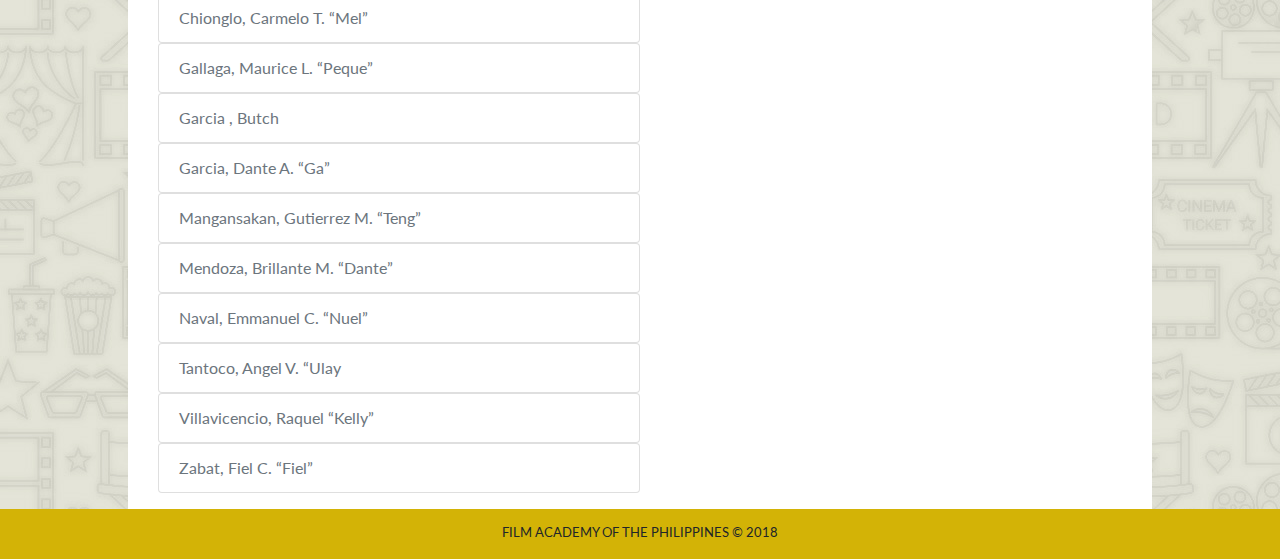
<file: guilds-pdgp.html>
<!doctype html>
<html lang="en">
<head>
	<!-- meta tags -->
	<meta charset="utf-8">
	<meta name="viewport" content="width=device-width, initial-scale=1.0, maximum-scale=1.0">
	<meta http-equiv="X-UA-Compatible" content="IE-Edge">
	
	<!-- fav icon -->
	<link rel="icon" 
	      type="image/png" 
	      href="assets/images/fav-icon.png">

	<!-- bootstrap css -->
	<link rel="stylesheet" href="assets/css/bootstrap.min.css">
	<!-- external css -->
	<link rel="stylesheet" href="assets/css/style.css">
	<link rel="stylesheet" href="assets/css/guilds-style.css">
	<!-- fontawesome -->
	<link rel="stylesheet" href="https://use.fontawesome.com/releases/v5.4.1/css/all.css" integrity="sha384-5sAR7xN1Nv6T6+dT2mhtzEpVJvfS3NScPQTrOxhwjIuvcA67KV2R5Jz6kr4abQsz" crossorigin="anonymous">

	<!-- google-fonts -->
	<link href="https://fonts.googleapis.com/css?family=Cinzel+Decorative:700|Lato" rel="stylesheet">
	<link href="https://fonts.googleapis.com/css?family=Raleway" rel="stylesheet">
	<link href="https://fonts.googleapis.com/css?family=Cinzel:700" rel="stylesheet">

	<title>PDGP : Film Academy of the Philippines</title>

</head>
	
<body>
	<div class="section-wrapper container-fluid px-0">
		
		<div class="col-12 px-0">
			<div id="topbar"></div>
		</div>
		
		<div class="nav-parent px-0">

			<div class="nav-section header px-0">

				<div id="nav-wrapper" class="container-fluid">

					<div class="col-md-12">
						<div class="row">
							<div class="header-nav">
								<div id="fap-logo">
									<a href="index.html"><img src="assets/images/fap-logo-ribbon.png"></a>
								</div>
								<div id="fap-text">
									<a class="nav" href="#">Film Academy <br> <!-- SORRY NA SER --> of the Philippines</a> 
								</div>
							</div>
						</div>				
					</div>

					<div class="col-md-12">
						<div class="row nav-list">
							<div  class="col-md-12">
								<nav id="main-nav">
									<ul  class="main-nav text-right">
										<li><a class="navlink" href="index.html">Home</a></li>
										<li><a class="navlink" href="academy.html">Academy</a></li>
										<li><a class="navlink active" href="guilds.html">Guilds</a></li>
										<li><a class="navlink" href="#">Awards</a></li>
										<li><a class="navlink" href="#">Articles</a></li>
										<li><a class="navlink" href="media-bureau.html">Media Bureau</a></li>
									</ul>
								</nav>
							</div>
						</div> 
					</div>

				</div> <!-- end of nav-wrapper -->

			</div> <!-- end of header -->

		</div> <!-- end of nav-parent -->

		<div class="sidebar container-fluid">
			<button class="sidebarBtn">
				<span></span>
			</button>

			<div class="row">
				<div class="sidebar-icons text-center">
						<ul>
							<li><a href="#"><i class="nav-icons fas fa-home"></i></a></li>
							<li><a href="#"><i class="nav-icons fas fa-landmark"></i></a></li>
							<li><a href="#"><i class="nav-icons fas fa-theater-masks"></i></a></li>
							<li><a href="#"><i class="nav-icons fas fa-trophy"></i></a></li>
							<li><a href="#"><i class="nav-icons far fa-newspaper"></i></a></li>
							<li><a href="#"><i class="nav-icons fas fa-laptop-code"></i></a></li>
						</ul>
				</div>
				<div id="sidebar-main-nav" class="row sidebar-links text-center">
						<ul>
							<li><a href="index.html"> Home </a></li>
							<li><a href="academy.html"> Academy</a></li>
							<li><a href="guilds.html" class="active"> Guilds</a></li>
							<li><a href="#"> Awards</a></li>
							<li><a href="#"> Articles</a></li>
							<li><a href="media-bureau.html"> Media Bureau</a></li>
						</ul>
				</div>
			</div>
		</div>

		<div class="col-12  px-0">
			<div id="bottombar"></div>
		</div>

	</div> <!-- end navbar wrapper -->


	<div class="content-section">
		<div class="content-wrapper">
			<div class="page-content container">

					<div class="guild-banner">
						<img src="assets/images/guilds/banner-full/banner_pdgp.jpg" alt="academy">
					</div>

					<div class="col-12 px-0">
						<nav id="" class="pdgp-breadcrumb">
							<ol class="breadcrumb pdgp-breadcrumb">
								<li class="breadcrumb-item"><a href="guilds.html">Guilds</a></li>
								<li class="breadcrumb-item"><a href="#" class="active"">PDGP</a></li>
							</ol>
						</nav>
					</div>

					<div id="guild-container" class="container-fluid">
						<div class="container guild-intro">
					<div class="row">
						<div class="col-md-0 cold-lg-3 vh-center logo-wrapper px-0">
							<img class="" src="assets/images/guilds/logo/pdgp-logo.png" alt="pdgp">
						</div>
						<div class="guild-description col-md-12 col-lg-9">
							<table class="table table-borderless table-responsive">
							  <thead>
							    <tr>
							      <th scope="row">Guild Name:</th>
							      <td>Production Designers Guild of the Philippines	</td>
							    </tr>
							  </thead>
							  <tbody>
							    <tr>
							      <th scope="row">Contact:</th>
							      <td>02-9123456</td>
							    </tr>
							  </tbody>
							  <tbody>
							    <tr>
							      <th scope="row">Email:</th>
							      <td>pdgp@filmacademyphil.net</td>
							    </tr>
							  </tbody>
							  <tbody>
							    <tr>
							      <th scope="row">Description:</th>
							      <td class="text-justify">Production Design is the proper visual interpretation of any given project or script and should project the different elements that is required of the concept. Must maintain and balance all components of production design. Authenticity, consistency and coordination should be considered in order to achieve the over-all design plan. And most all, must be aesthetically correct.</td>
							    </tr>
							  </tbody>
							</table>
						</div>
					</div>
						</div>

						<div id="label-pdgp">
							<h3 class="label">Officers</h3>
						</div>

						<div class="row officer-container">
								<div class="col-md-4 text-center">
									<a href="mbmorfe.html">
										<div class="officer-list shadow p-3 mb-5 bg-white rounde">
											<img class="pdgp-img" src="assets/images/guilds/pdgp/manny-morfe.jpg" alt="manny-morfe">
											<p class="pdgp-name">Manuel B. Morfe</p>
											<p class="fap-position">President</p>
										</div>
									</a>
								</div>

								<div class="col-md-4 text-center">
									<a href="#">
										<div class="officer-list shadow p-3 mb-5 bg-white rounde">
											<img class="pdgp-img" src="assets/images/guilds/pdgp/vic-villavicencio.jpg" alt="vic-villavicencio">
											<p class="pdgp-name">Vicente T. Villavicencio</p>
											<p class="fap-position">Vice President</p>
										</div>
									</a>
								</div>

								<div class="col-md-4 text-center">
									<a href="#">
										<div class="officer-list shadow p-3 mb-5 bg-white rounde">
											<img class="pdgp-img" src="assets/images/guilds/pdgp/joel-quilang.jpg" alt="joel-quilang">
											<a href="#"><p class="pdgp-name">Joel L. Quilang</p>
											<p class="fap-position">Secretary</p>
										</div>
									</a>
								</div>

								<div class="col-md-4 text-center">
									<a href="#">
										<div class="officer-list shadow p-3 mb-5 bg-white rounde">
											<a href="#"><img class="pdgp-img" src="assets/images/guilds/pdgp/noel-ribaya.jpg" alt="emanul-ribaya">
											<a href="#"><p class="pdgp-name">Emanuel Ribaya</p>
											<p class="fap-position">Treasurer</p>
										</div>
									</a>
								</div>

								<div class="col-md-4 text-center">
									<a href="#">
										<div class="officer-list shadow p-3 mb-5 bg-white rounde">
											<a href="#"><img class="pdgp-img" src="assets/images/guilds/pdgp/alfred-santos.jpg" alt="alfred-santos">
											<a href="#"><p class="pdgp-name">Alfred Santos</p>
											<p class="fap-position">Education Head</p>
										</div>
									</a>
								</div>

								<div class="col-md-4 text-center">
									<a href="#">
										<div class="officer-list shadow p-3 mb-5 bg-white rounde">
											<a href="#"><img class="pdgp-img" src="assets/images/guilds/pdgp/pdgp-default.jpg" alt="joel-marcelo-bilbao">
											<a href="#"><p class="pdgp-name">Joel Marcelo Bilbao</p>
											<p class="fap-position">Grievance Head</p>
										</div>
									</a>	
								</div>
						</div> <!-- end of officer container -->

						<div id="label-pdgp" class="w-50">
							<h3 id="active-members" class="label">Active Members</h3>
						</div>
						
						<div class="container"> <!-- start of active member list -->
							<div class="row">
								<div class="col-md-6 px-0">
									<div class="list-group">
									  <a href="#active-members"><button type="button" class="list-group-item list-group-item-action d-flex justify-content-between align-items-center">Acuyong, Winston <span class="badge badge-danger badge-pill">NEW</span></button></a>
									  <a href="#active-members"><button type="button" class="list-group-item list-group-item-action" disabled>Adriano, Glen Hertbert P. “Glen”</button></a>
									  <a href="#active-members"><button type="button" class="list-group-item list-group-item-action" disabled>Alvarez, Alberto M. “Abet”</button></a>
									  <a href="#active-members"><button type="button" class="list-group-item list-group-item-action" disabled>Ancheta, Federico R. “Rico”</button></a>
									  <a href="#active-members"><button type="button" class="list-group-item list-group-item-action" disabled>Aquino, Jocarlo Faisal I. "Jocarlo" </button></a>
									  <a href="#active-members"><button type="button" class="list-group-item list-group-item-action" disabled>Arranzamendez, Samuel D.R. “Sam” </button></a>
									  <a href="#active-members"><button type="button" class="list-group-item list-group-item-action" disabled>Arcega, Nancy M. “Chie” </button></a>
									  <a href="#active-members"><button type="button" class="list-group-item list-group-item-action" disabled>Arzadon, Jonathan P. “Jojo” </button></a>
									  <a href="#active-members"><button type="button" class="list-group-item list-group-item-action" disabled>Balbuena, Endi T. </button></a>
									  <a href="#active-members"><button type="button" class="list-group-item list-group-item-action" disabled>Bascos, Orlando S. “Lando” </button></a>
									  <a href="#active-members"><button type="button" class="list-group-item list-group-item-action" disabled>Bilbao, Joel Marcelo V. “Jocel” </button></a>
									  <a href="#active-members"><button type="button" class="list-group-item list-group-item-action" disabled>Biton, Kemuel A. "Keem" </button></a>
									  <a href="#active-members"><button type="button" class="list-group-item list-group-item-action" disabled>Castillo, Loreta B. “Lorie” </button></a>
									  <a href="#active-members"><button type="button" class="list-group-item list-group-item-action" disabled>Cristobas, Danilo B. “Danny” </button></a>
									  <a href="#active-members"><button type="button" class="list-group-item list-group-item-action" disabled>Cruz, Eduardo M. “Ed” </button></a>
									  <a href="#active-members"><button type="button" class="list-group-item list-group-item-action" disabled>Defensor, Melchor D. “Mel” </button></a>
									  <a href="#active-members"><button type="button" class="list-group-item list-group-item-action" disabled>Diesta, Angel B. “Angel” </button></a>
									  <a href="#active-members"><button type="button" class="list-group-item list-group-item-action" disabled>Espaldon, Salvador P. “Badong” </button></a>
									  <a href="#active-members"><button type="button" class="list-group-item list-group-item-action" disabled>Espolong, Manuel </button></a>
									  <a href="#active-members"><button type="button" class="list-group-item list-group-item-action" disabled>Gaw, Jens Peter "Jens" </button></a>
									  <a href="#active-members"><button type="button" class="list-group-item list-group-item-action" disabled>Go, Andrew </button></a>
									  <a href="#active-members"><button type="button" class="list-group-item list-group-item-action" disabled>Gonzales, Romeo "Rome" </button></a>
									  <a href="#active-members"><button type="button" class="list-group-item list-group-item-action" disabled>Joaquin, Orlando G. "Orlan" </button></a>
									  <a href="#active-members"><button type="button" class="list-group-item list-group-item-action" disabled>Khan, Cyrus </button></a>
									  <a href="#active-members"><button type="button" class="list-group-item list-group-item-action" disabled>Littaua, Edgar Martin E. "Egay" </button></a>
									  <a href="#active-members"><button type="button" class="list-group-item list-group-item-action" disabled>Maculada, Delfin B. “Sonny” </button></a>
									</div>
								</div>
								<div class="col-md-6 px-0">
									<div class="list-group">
									 <a href="#active-members"><button type="button" class="list-group-item list-group-item-action" disabled>Manubay, Kristofferson R. “Kris” </button></a>
									 <a href="#active-members"><button type="button" class="list-group-item list-group-item-action" disabled>Marasigan, Gino </button></a>
									 <a href="#active-members"><button type="button" class="list-group-item list-group-item-action" disabled>Mayo, Gloria A. “Glo” </button></a>
									 <a href="#active-members"><button type="button" class="list-group-item list-group-item-action" disabled>Medrano, Iluminada N. “Luming” </button></a>
									 <a href="mbmorfe.html"><button type="button" class="list-group-item list-group-item-action d-flex justify-content-between align-items-center">Morfe, Manuel B. “Manny” <span class="badge badge-danger badge-pill">NEW</span></button></a>
									 <a href="#active-members"><button type="button" class="list-group-item list-group-item-action" disabled>Payumo, Benjamin “Ben” </button></a>
									 <a href="#active-members"><button type="button" class="list-group-item list-group-item-action" disabled>Perez, Cayetano G. “Tanny” </button></a>
									 <a href="#active-members"><button type="button" class="list-group-item list-group-item-action" disabled>Price, Wright James L. “James” </button></a>
									 <a href="#active-members"><button type="button" class="list-group-item list-group-item-action" disabled>Quilang, Joel L. “Joi” </button></a>
									 <a href="#active-members"><button type="button" class="list-group-item list-group-item-action" disabled>Red, Daniel </button></a>
									 <a href="#active-members"><button type="button" class="list-group-item list-group-item-action" disabled>Ribaya, Emmanuel B. “Noel” </button></a>
									 <a href="#active-members"><button type="button" class="list-group-item list-group-item-action" disabled>Riccio, Digo </button></a>
									 <a href="#active-members"><button type="button" class="list-group-item list-group-item-action" disabled>Santos, Alfred F. “Aped” </button></a>
									 <a href="#active-members"><button type="button" class="list-group-item list-group-item-action" disabled>Santos, Conrado R. “Bing” </button></a>
									 <a href="#active-members"><button type="button" class="list-group-item list-group-item-action" disabled>Sembrano, Romeo C. “Queenzy” </button></a>
									 <a href="#active-members"><button type="button" class="list-group-item list-group-item-action" disabled>Silorio, Fritz </button></a>
									 <a href="#active-members"><button type="button" class="list-group-item list-group-item-action" disabled>Suarez, Ferdinand M. “Ferdie” </button></a>
									 <a href="#active-members"><button type="button" class="list-group-item list-group-item-action" disabled>Sumera, Mario Aniceto A. “Chito” </button></a>
									 <a href="#active-members"><button type="button" class="list-group-item list-group-item-action" disabled>Tan, Buboy </button></a>
									 <a href="#active-members"><button type="button" class="list-group-item list-group-item-action" disabled>Toralba, Eric </button></a>
									 <a href="#active-members"><button type="button" class="list-group-item list-group-item-action" disabled>Torres, Ruby “Jeng” </button></a>
									 <a href="#active-members"><button type="button" class="list-group-item list-group-item-action" disabled>Tubino, Virgilio R. “Dorgie” </button></a>
									 <a href="#active-members"><button type="button" class="list-group-item list-group-item-action" disabled>Uriarte, Vanessa </button></a>
									 <a href="#active-members"><button type="button" class="list-group-item list-group-item-action" disabled>Vibar, Elfren A.B., Jr. “BB” </button></a>
									 <a href="#active-members"><button type="button" class="list-group-item list-group-item-action" disabled>Victorino, Joselito C. “Lito” </button></a>
									 <a href="#active-members"><button type="button" class="list-group-item list-group-item-action" disabled>Villavicencio, Vic T. “Vic” </button></a>

									</div>
								</div>
							</div>
						</div> <!-- end of active member list -->

						<div id="label-pdgp" class="w-50">
							<h3 id="honorary-member" class="label">Honorary Members</h3>
						</div>
						
						<div class="container">
							<div class="row">
								<div class="col-md-6 px-0 mb-3">
									<a href="#honorary-member"><button type="button" class="list-group-item list-group-item-action" disabled>Abaya, Leo Antonio “Leo” </button></a>
									<a href="#honorary-member"><button type="button" class="list-group-item list-group-item-action" disabled>Chionglo, Carmelo T. “Mel” </button></a>
									<a href="#honorary-member"><button type="button" class="list-group-item list-group-item-action" disabled>Gallaga, Maurice L. “Peque” </button></a>
									<a href="#honorary-member"><button type="button" class="list-group-item list-group-item-action" disabled>Garcia , Butch </button></a>
									<a href="#honorary-member"><button type="button" class="list-group-item list-group-item-action" disabled>Garcia, Dante A. “Ga” </button></a>
									<a href="#honorary-member"><button type="button" class="list-group-item list-group-item-action" disabled>Mangansakan, Gutierrez M. “Teng” </button></a>
									<a href="#honorary-member"><button type="button" class="list-group-item list-group-item-action" disabled>Mendoza, Brillante M. “Dante” </button></a>
									<a href="#honorary-member"><button type="button" class="list-group-item list-group-item-action" disabled>Naval, Emmanuel C. “Nuel” </button></a>
									<a href="#honorary-member"><button type="button" class="list-group-item list-group-item-action" disabled>Tantoco, Angel V. “Ulay </button></a>
									<a href="#honorary-member"><button type="button" class="list-group-item list-group-item-action" disabled>Villavicencio, Raquel “Kelly” </button></a>
									<a href="#honorary-member"><button type="button" class="list-group-item list-group-item-action" disabled>Zabat, Fiel C. “Fiel” </button></a>
								</div>
							</div>
						</div>
						
					</div>
					

			</div> <!-- end of page-content -->
		</div> <!-- end of content wrapper -->
	</div> <!-- end of content section-->

	
	
	<div class="col-12  px-0">
		<div id="footerbar2" class="text-center">
			<small>
				FILM ACADEMY OF THE PHILIPPINES &copy; 2018
			</small>
		</div>
	</div>

	<!-- jquery first then popper then bootstrap js -->
	<script src="assets/js/jquery-3.3.1.min.js"></script>
	<script src="https://cdnjs.cloudflare.com/ajax/libs/popper.js/1.14.3/umd/popper.min.js" integrity="sha384-ZMP7rVo3mIykV+2+9J3UJ46jBk0WLaUAdn689aCwoqbBJiSnjAK/l8WvCWPIPm49" crossorigin="anonymous"></script>
	
	<!-- external js -->
	<script src="assets/js/script.js"></script>

	<!-- external bootstrap js -->
	<script src="assets/js/bootstrap.min.js"></script>



</body>
</html>
</file>
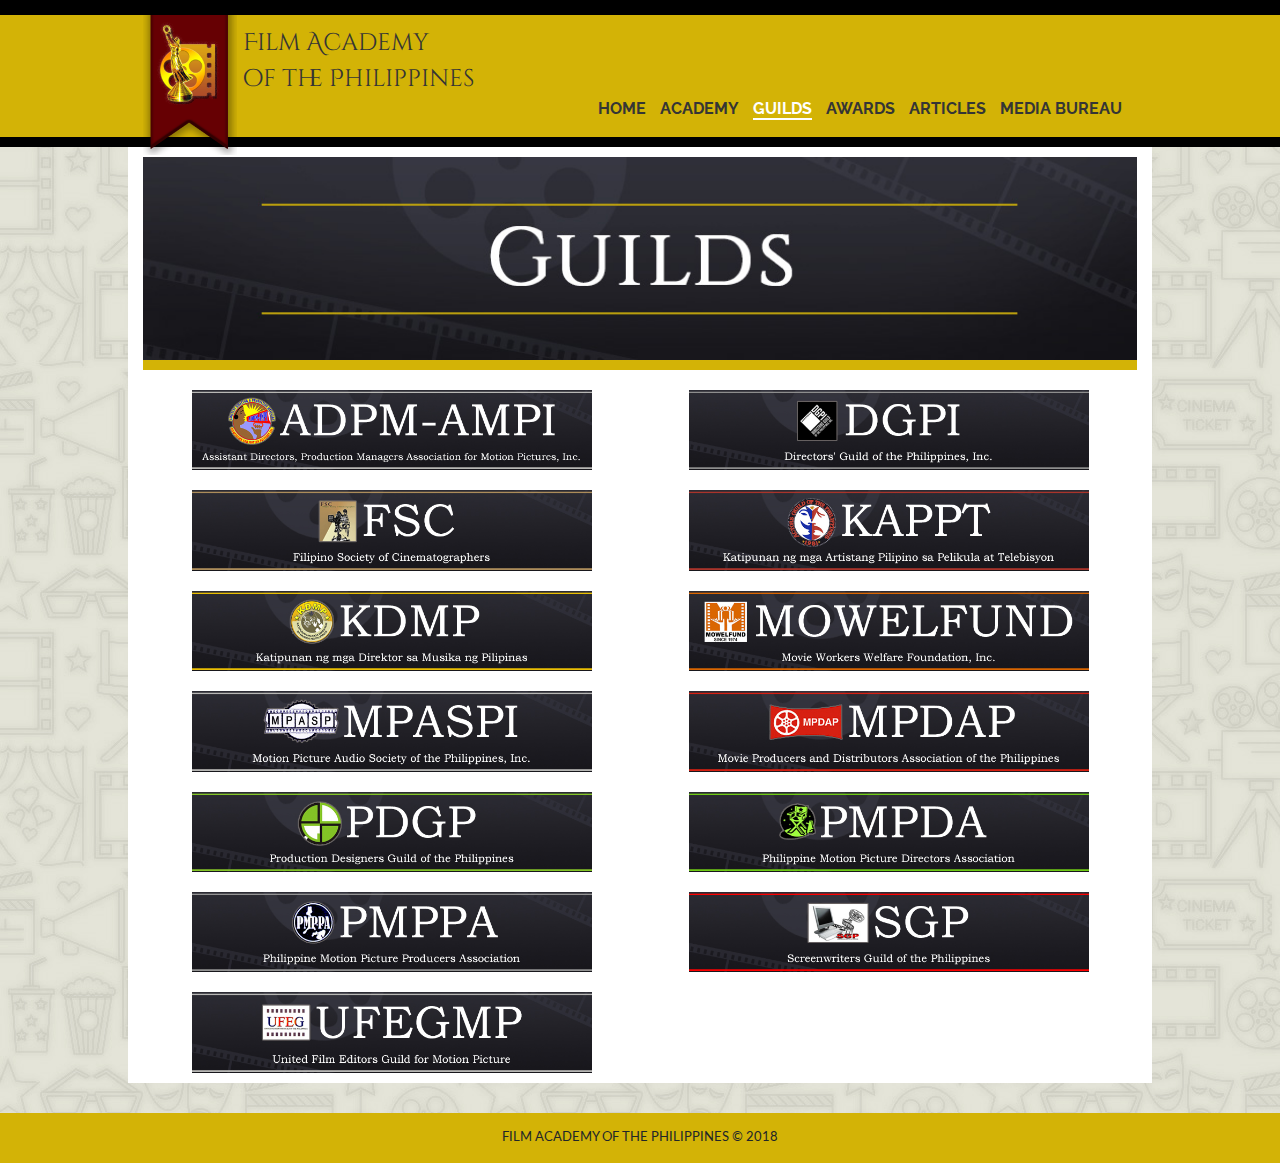
<file: guilds.html>
<!doctype html>
<html lang="en">
<head>
	<!-- meta tags -->
	<meta charset="utf-8">
	<meta name="viewport" content="width=device-width, initial-scale=1.0, maximum-scale=1.0">
	<meta http-equiv="X-UA-Compatible" content="IE-Edge">
	
	<!-- fav icon -->
	<link rel="icon" 
	      type="image/png" 
	      href="assets/images/fav-icon.png">

	<!-- bootstrap css -->
	<link rel="stylesheet" href="assets/css/bootstrap.min.css">
	<!-- external css -->
	<link rel="stylesheet" href="assets/css/style.css">
	<!-- fontawesome -->
	<link rel="stylesheet" href="https://use.fontawesome.com/releases/v5.4.1/css/all.css" integrity="sha384-5sAR7xN1Nv6T6+dT2mhtzEpVJvfS3NScPQTrOxhwjIuvcA67KV2R5Jz6kr4abQsz" crossorigin="anonymous">

	<!-- google-fonts -->
	<link href="https://fonts.googleapis.com/css?family=Cinzel+Decorative:700|Lato" rel="stylesheet">
	<link href="https://fonts.googleapis.com/css?family=Raleway" rel="stylesheet">
	<link href="https://fonts.googleapis.com/css?family=Cinzel:700" rel="stylesheet">

	<title>Guilds : Film Academy of the Philippines</title>

</head>
	
<body>
	<div class="section-wrapper container-fluid px-0">
		
		<div class="col-12 px-0">
			<div id="topbar"></div>
		</div>
		
		<div class="nav-parent px-0">

			<div class="nav-section header px-0">

				<div id="nav-wrapper" class="container-fluid">

					<div class="col-md-12">
						<div class="row">
							<div class="header-nav">
								<div id="fap-logo">
									<a href="index.html"><img src="assets/images/fap-logo-ribbon.png"></a>
								</div>
								<div id="fap-text">
									<a class="nav" href="#">Film Academy <br> <!-- SORRY NA SER --> of the Philippines</a> 
								</div>
							</div>
						</div>				
					</div>

					<div class="col-md-12">
						<div class="row nav-list">
							<div  class="col-md-12">
								<nav id="main-nav">
									<ul  class="main-nav text-right">
										<li><a class="navlink" href="index.html">Home</a></li>
										<li><a class="navlink" href="academy.html">Academy</a></li>
										<li><a class="navlink active" href="guilds.html">Guilds</a></li>
										<li><a class="navlink" href="#" >Awards</a></li>
										<li><a class="navlink" href="#" >Articles</a></li>
										<li><a class="navlink" href="media-bureau.html">Media Bureau</a></li>
									</ul>
								</nav>
							</div>
						</div> 
					</div>

				</div> <!-- end of nav-wrapper -->

			</div> <!-- end of header -->

		</div> <!-- end of nav-parent -->

		<div class="sidebar container-fluid">
			<button class="sidebarBtn">
				<span></span>
			</button>

			<div class="row">
				<div class="sidebar-icons text-center">
						<ul>
							<li><a href="#"><i class="nav-icons fas fa-home"></i></a></li>
							<li><a href="#"><i class="nav-icons fas fa-landmark"></i></a></li>
							<li><a href="#"><i class="nav-icons fas fa-theater-masks"></i></a></li>
							<li><a href="#"><i class="nav-icons fas fa-trophy"></i></a></li>
							<li><a href="#"><i class="nav-icons far fa-newspaper"></i></a></li>
							<li><a href="#"><i class="nav-icons fas fa-laptop-code"></i></a></li>
						</ul>
				</div>
				<div id="sidebar-main-nav" class="row sidebar-links text-center">
						<ul>
							<li><a href="index.html"> Home </a></li>
							<li><a href="academy.html"> Academy</a></li>
							<li><a href="guilds.html" class="active"> Guilds</a></li>
							<li><a href="#"> Awards</a></li>
							<li><a href="#"> Articles</a></li>
							<li><a href="media-bureau.html"> Media Bureau</a></li>
						</ul>
				</div>
			</div>
		</div>

		<div class="col-12  px-0">
			<div id="bottombar"></div>
		</div>

	</div> <!-- end navbar wrapper -->


	<div class="content-section">
		
		<div class="content-wrapper container">
			
			<div class="page-content container text-center">
				
				<div class="guild-banner">
					<img src="assets/images/guilds/guilds.jpg" alt="academy">
				</div>
				<div class="col-12  px-0">
					<div id="solidbar"></div>
				</div>
				
				<div class="row guild-container">
					
					<div class="guild-image col-md-6">
						<a href="#">
						<div class="banner-list"><img class="img-fluid" src="assets/images/guilds/banner-sm/banner_adpm-ampi.jpg" alt="ADPM-AMPI"></div>
						</a>
					</div>

					<div class="guild-image col-md-6">
						<a href="#">
						<div class="banner-list"><img class="img-fluid" src="assets/images/guilds/banner-sm/banner_dgpi.jpg" alt="DGPI"></div>
						</a>
					</div>
					
					<div class="guild-image col-md-6">
						<a href="#">
						<div class="banner-list"><img class="img-fluid" src="assets/images/guilds/banner-sm/banner_fsc.jpg" alt="FSC"></div>
						</a>
					</div>
									
					<div class="guild-image col-md-6">
						<a href="">
						<div class="banner-list"><img class="img-fluid" src="assets/images/guilds/banner-sm/banner_kappt.jpg" alt="KAPPT"></div>
						</a>
					</div>	

					<div class="guild-image col-md-6">
						<a href="#">
						<div class="banner-list"><img class="img-fluid" src="assets/images/guilds/banner-sm/banner_kdmp.jpg" alt="KDMP"></div>
						</a>
					</div>

					<div class="guild-image col-md-6">
						<a href="#">
						<div class="banner-list"><img class="img-fluid" src="assets/images/guilds/banner-sm/banner_mowelfund.jpg" alt="MOWELFUND"></div>
						</a>
					</div>
					
					<div class="guild-image col-md-6">
						<a href="#">
						<div class="banner-list"><img class="img-fluid" src="assets/images/guilds/banner-sm/banner_mpaspi.jpg" alt="MPASPI"></div>
						</a>
					</div>
									
					<div class="guild-image col-md-6">
						<a href="#">
						<div class="banner-list"><img class="img-fluid" src="assets/images/guilds/banner-sm/banner_mpdap.jpg" alt="MPDAP"></div>
						</a>
					</div>	

					<div class="guild-image col-md-6">
						<a href="#">
						<div class="banner-list"><img class="img-fluid" src="assets/images/guilds/banner-sm/banner_pdgp.jpg" alt="PDGP"></div>
						</a>
					</div>

					<div class="guild-image col-md-6">
						<a href="#">
						<div class="banner-list"><img class="img-fluid" src="assets/images/guilds/banner-sm/banner_pmpda.jpg" alt="PMPDA"></div>
						</a>
					</div>
					
					<div class="guild-image col-md-6">
						<a href="#">
						<div class="banner-list"><img class="img-fluid" src="assets/images/guilds/banner-sm/banner_pmppa.jpg" alt="PMPPA"></div>
						</a>
					</div>
									
					<div class="guild-image col-md-6">
						<a href="#">
						<div class="banner-list"><img class="img-fluid" src="assets/images/guilds/banner-sm/banner_sgp.jpg" alt="SGP"></div>
						</a>
					</div>

					<div class="guild-image col-md-6">
						<a href="#">
						<div class="banner-list"><img class="img-fluid" src="assets/images/guilds/banner-sm/banner_ufegmp.jpg" alt="UFEGMP"></div>
						</a>	
					</div>	
				</div>
			</div>
		</div>
	</div>
	
	
	<div class="col-12  px-0">
		<div id="footerbar2" class="text-center">
			<small>
				FILM ACADEMY OF THE PHILIPPINES &copy; 2018
			</small>
		</div>
	</div>

	<a href="#">
		<div class="scrollToTop">
			<i class="fas fa-angle-double-up fa-3x"></i>
		</div>
	</a>

	<!-- jquery first then popper then bootstrap js -->
	<script src="assets/js/jquery-3.3.1.min.js"></script>
	<script src="https://cdnjs.cloudflare.com/ajax/libs/popper.js/1.14.3/umd/popper.min.js" integrity="sha384-ZMP7rVo3mIykV+2+9J3UJ46jBk0WLaUAdn689aCwoqbBJiSnjAK/l8WvCWPIPm49" crossorigin="anonymous"></script>
	<!-- external js -->
	<script src="assets/js/script.js"></script>
	<!-- external bootstrap js -->
	<script src="assets/js/bootstrap.min.js"></script>

</body>
</html>
</file>
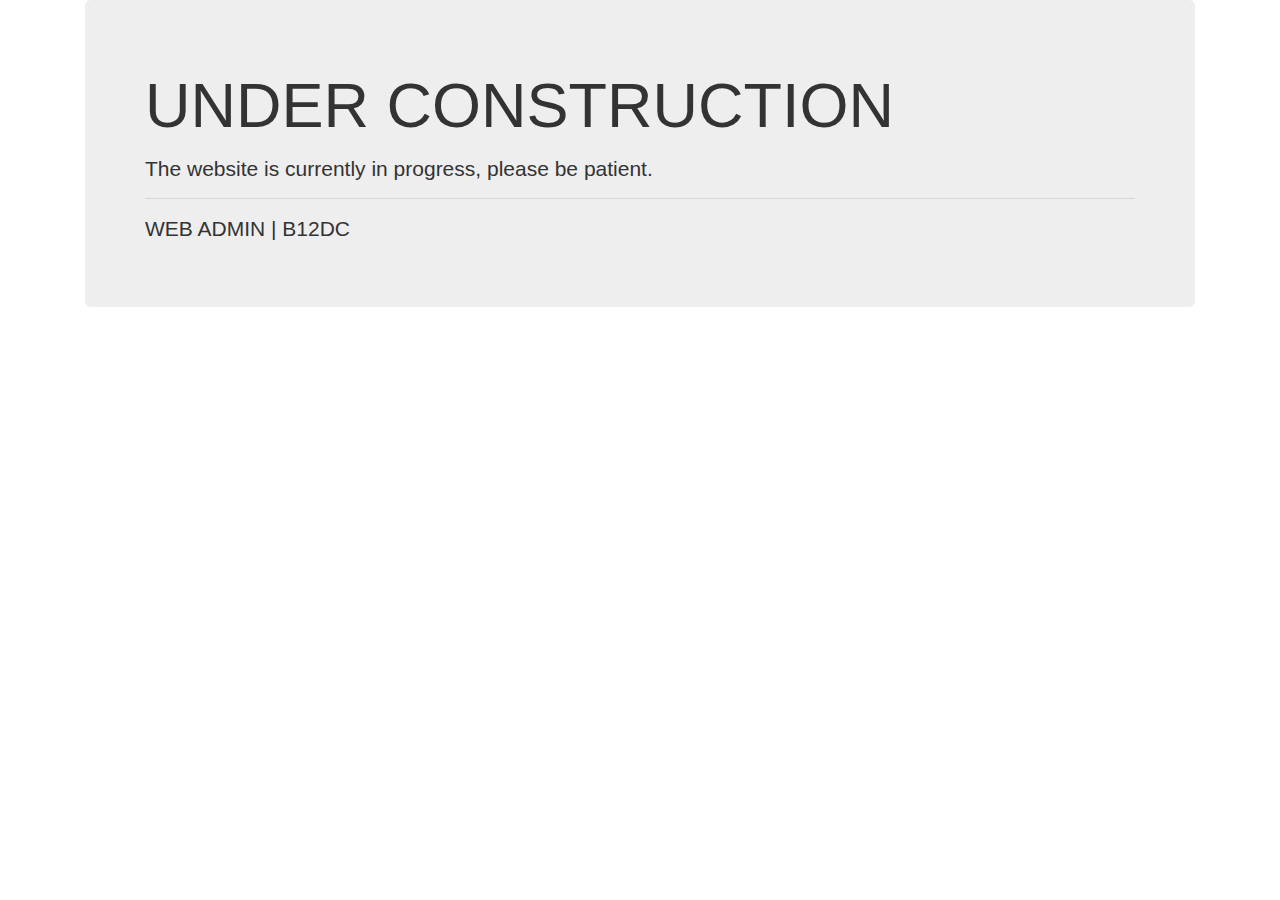
<file: home.html>
<!doctype html>
<html lang="en">
<head>
	<!-- meta tags -->
	<meta charset="utf-8">
	<meta name="viewport" content="width=device-width, initial-scale=1.0, maximum-scale=1.0">
	<meta http-equiv="X-UA-Compatible" content="IE-Edge">

	<!-- bootstrap css -->
	<link rel="stylesheet" href="https://maxcdn.bootstrapcdn.com/bootstrap/4.1.3/css/bootstrap.min.css">
	  <script src="https://ajax.googleapis.com/ajax/libs/jquery/3.3.1/jquery.min.js"></script>
	  <script src="https://cdnjs.cloudflare.com/ajax/libs/popper.js/1.14.3/umd/popper.min.js"></script>
	  <script src="https://maxcdn.bootstrapcdn.com/bootstrap/4.1.3/js/bootstrap.min.js"></script>

	<!-- external css -->
	<link rel="stylesheet" href="assets/css/style2.css">
	<!-- fontawesome -->
	<link rel="stylesheet" href="https://use.fontawesome.com/releases/v5.4.1/css/all.css" integrity="sha384-5sAR7xN1Nv6T6+dT2mhtzEpVJvfS3NScPQTrOxhwjIuvcA67KV2R5Jz6kr4abQsz" crossorigin="anonymous">

	<link href="https://maxcdn.bootstrapcdn.com/bootstrap/3.3.6/css/bootstrap.min.css" rel="stylesheet" />

	<!-- google-fonts -->
	
	<title>Film Academy of the Philippines</title>

</head>
	
<body>
	<!-- POWERED BY TUITT B12DC-->
	<div class="container">
		<div class="jumbotron">
		  <h1 class="display-4">UNDER CONSTRUCTION</h1>
		  <p class="lead">The website is currently in progress, please be patient.</p>
		  <hr class="my-4">
		  <p>WEB ADMIN | B12DC</p>
		 </div>
			
		<!-- jquery first then popper then bootstrap js -->
<!-- 		<script src="assets/js/jquery-3.3.1.min.js"></script>
<script src="https://cdnjs.cloudflare.com/ajax/libs/popper.js/1.14.3/umd/popper.min.js" integrity="sha384-ZMP7rVo3mIykV+2+9J3UJ46jBk0WLaUAdn689aCwoqbBJiSnjAK/l8WvCWPIPm49" crossorigin="anonymous"></script>

	<script src="https://ajax.googleapis.com/ajax/libs/jquery/2.1.1/jquery.min.js"></script>
<script src="https://maxcdn.bootstrapcdn.com/bootstrap/3.3.6/js/bootstrap.min.js"></script>
<a class="navbar-logo" href="#"></a> -->
	</div>
	<!-- external bootstrap js -->
	<script src="assets/js/bootstrap.min.js"></script>

</body>
</html>
</file>
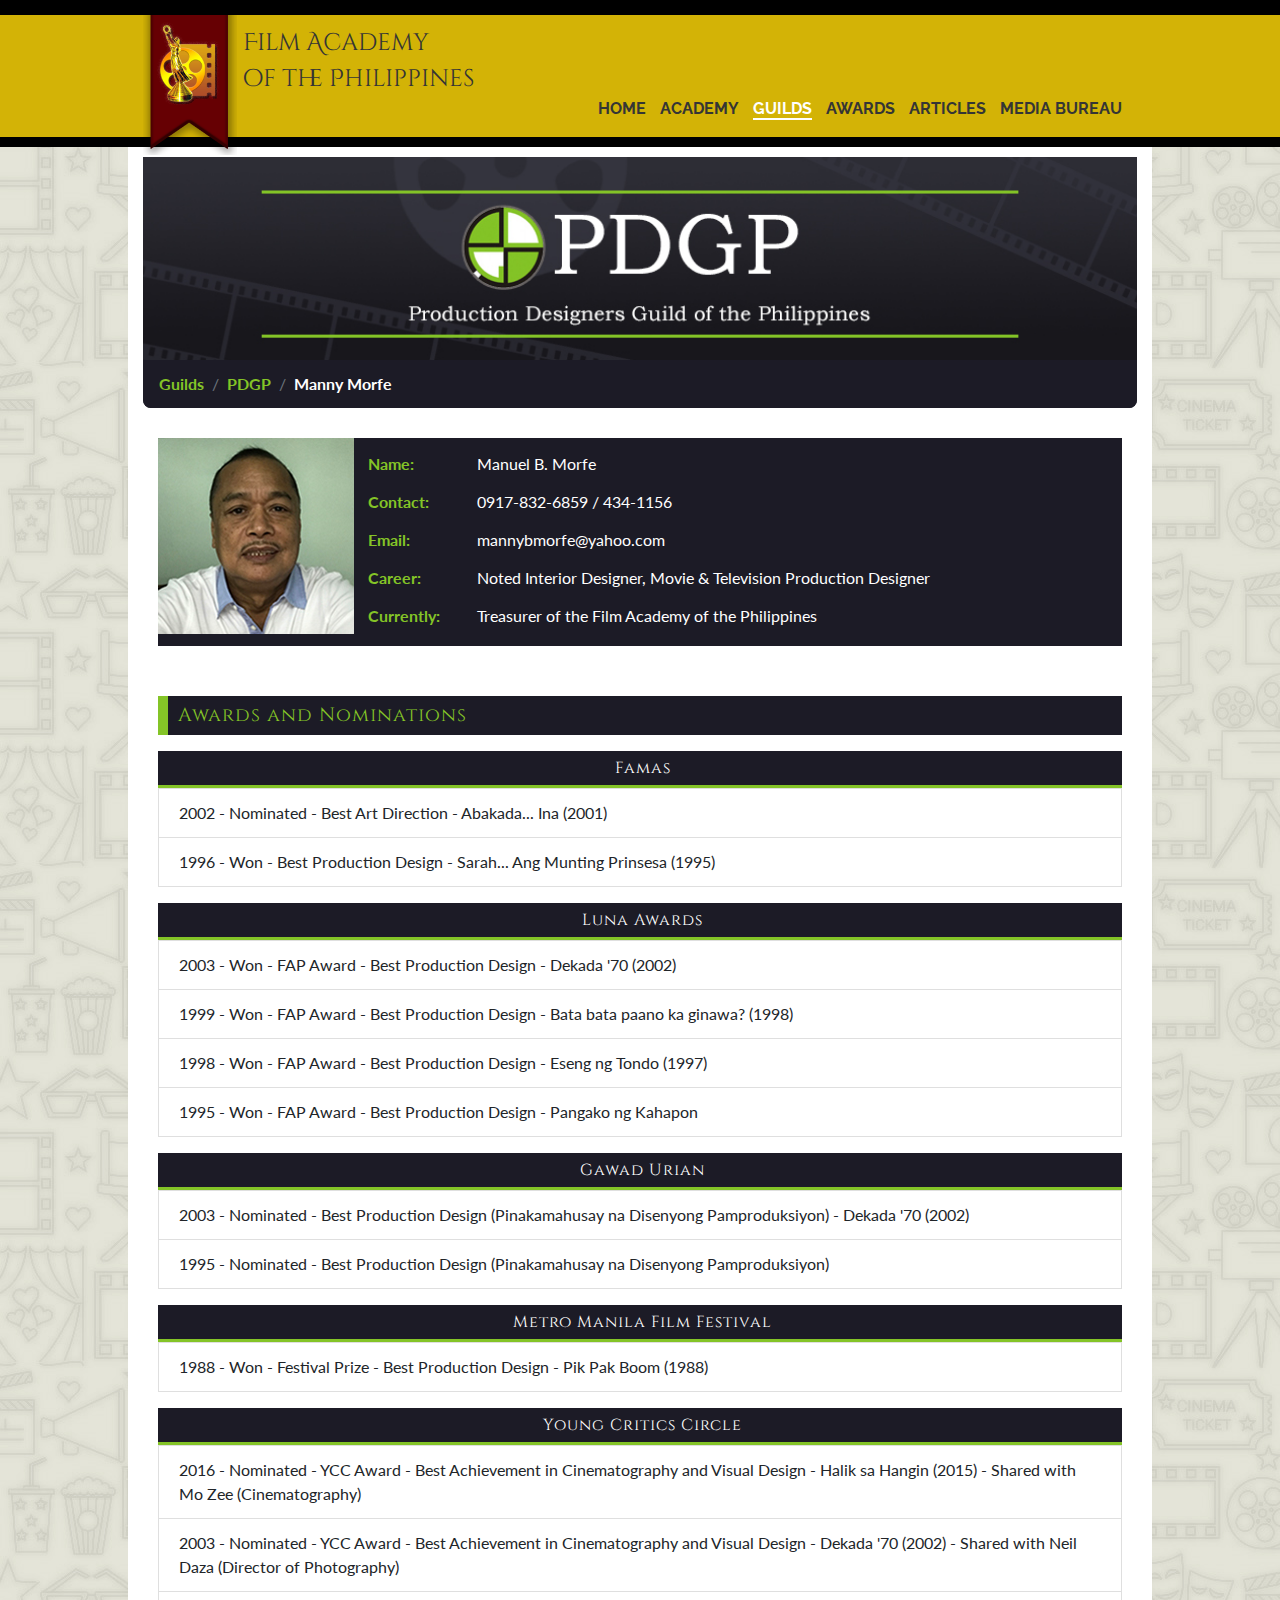
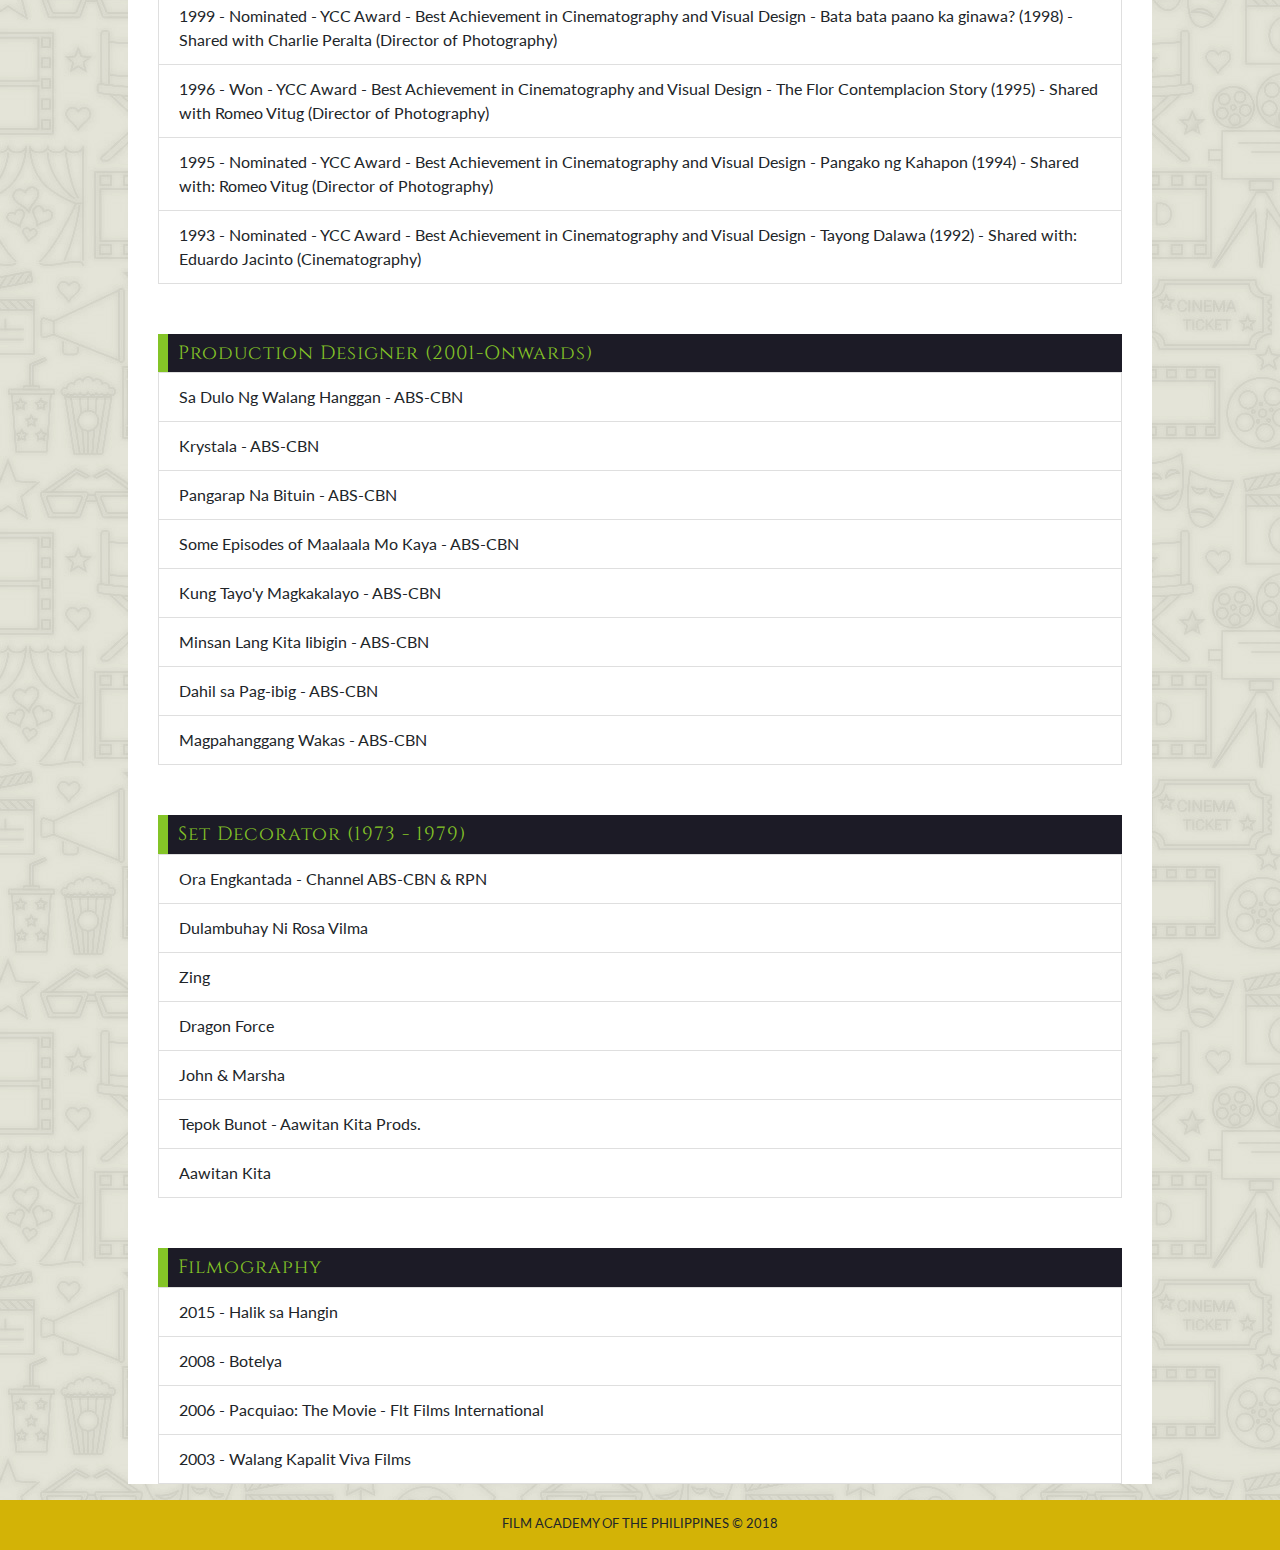
<file: mbmorfe.html>
<!doctype html>
<html lang="en">
<head>
	<!-- meta tags -->
	<meta charset="utf-8">
	<meta name="viewport" content="width=device-width, initial-scale=1.0, maximum-scale=1.0">
	<meta http-equiv="X-UA-Compatible" content="IE-Edge">

	<!-- fav icon -->
	<link rel="icon" 
	      type="image/png" 
	      href="assets/images/fav-icon.png">

	<!-- bootstrap css -->
	<link rel="stylesheet" href="assets/css/bootstrap.min.css">
	<!-- external css -->
	<link rel="stylesheet" href="assets/css/style.css">
	<link rel="stylesheet" href="assets/css/guilds-style.css">
	<!-- fontawesome -->
	<link rel="stylesheet" href="https://use.fontawesome.com/releases/v5.4.1/css/all.css" integrity="sha384-5sAR7xN1Nv6T6+dT2mhtzEpVJvfS3NScPQTrOxhwjIuvcA67KV2R5Jz6kr4abQsz" crossorigin="anonymous">

	<!-- google-fonts -->
	<link href="https://fonts.googleapis.com/css?family=Cinzel+Decorative:700|Lato" rel="stylesheet">
	<link href="https://fonts.googleapis.com/css?family=Raleway" rel="stylesheet">
	<link href="https://fonts.googleapis.com/css?family=Cinzel:700" rel="stylesheet">

	<title>PDGP : Film Academy of the Philippines</title>

</head>
	
<body>
	<div class="section-wrapper container-fluid px-0">
		
		<div class="col-12 px-0">
			<div id="topbar"></div>
		</div>
		
		<div class="nav-parent px-0">

			<div class="nav-section header px-0">

				<div id="nav-wrapper" class="container-fluid">

					<div class="col-md-12">
						<div class="row">
							<div class="header-nav">
								<div id="fap-logo">
									<a href="index.html"><img src="assets/images/fap-logo-ribbon.png"></a>
								</div>
								<div id="fap-text">
									<a class="nav" href="#">Film Academy <br> <!-- SORRY NA SER --> of the Philippines</a> 
								</div>
							</div>
						</div>				
					</div>

					<div class="col-md-12">
						<div class="row nav-list">
							<div  class="col-md-12">
								<nav id="main-nav">
									<ul  class="main-nav text-right">
										<li><a class="navlink" href="index.html">Home</a></li>
										<li><a class="navlink" href="academy.html">Academy</a></li>
										<li><a class="navlink active" href="guilds.html">Guilds</a></li>
										<li><a class="navlink" href="#">Awards</a></li>
										<li><a class="navlink" href="#">Articles</a></li>
										<li><a class="navlink" href="media-bureau.html">Media Bureau</a></li>
									</ul>
								</nav>
							</div>
						</div> 
					</div>

				</div> <!-- end of nav-wrapper -->

			</div> <!-- end of header -->

		</div> <!-- end of nav-parent -->

		<div class="sidebar container-fluid">
			<button class="sidebarBtn">
				<span></span>
			</button>

			<div class="row">
				<div class="sidebar-icons text-center">
						<ul>
							<li><a href="index.html"><i class="nav-icons fas fa-home"></i></a></li>
							<li><a href="academy.html"><i class="nav-icons fas fa-landmark"></i></a></li>
							<li><a href="#"><i class="nav-icons fas fa-theater-masks"></i></a></li>
							<li><a href="#"><i class="nav-icons fas fa-trophy"></i></a></li>
							<li><a href="#"><i class="nav-icons far fa-newspaper"></i></a></li>
							<li><a href="#"><i class="nav-icons fas fa-laptop-code"></i></a></li>
						</ul>
				</div>
				<div id="sidebar-main-nav" class="row sidebar-links text-center">
						<ul>
							<li><a href="index.html"> Home </a></li>
							<li><a href="academy.html"> Academy</a></li>
							<li><a href="guilds.html" class="active"> Guilds</a></li>
							<li><a href="#"> Awards</a></li>
							<li><a href="#"> Articles</a></li>
							<li><a href="media-bureau.html"> Media Bureau</a></li>
						</ul>
				</div>
			</div>
		</div>

		<div class="col-12  px-0">
			<div id="bottombar"></div>
		</div>

	</div> <!-- end navbar wrapper -->


	<div class="content-section">
		<div class="content-wrapper">
			<div class="page-content container">

					<div class="guild-banner">
						<img src="assets/images/guilds/banner-full/banner_pdgp.jpg" alt="academy">
					</div>
					
					<div class="col-12 px-0">
						<nav id="" class="pdgp-breadcrumb">
							<ol class="breadcrumb pdgp-breadcrumb">
								<li class="breadcrumb-item"><a href="guilds.html">Guilds</a></li>
								<li class="breadcrumb-item"><a href="guilds-pdgp.html">PDGP</a></li>
								<li class="breadcrumb-item"><a href="#" class="active">Manny Morfe</a></li>
							</ol>
						</nav>
					</div>
					
					<div class="container-fluid"> <!-- member description -->
						<div class="container member-intro member-description">
							<div class="row">
								<div>
									<img id="" class="img-fluid" src="assets/images/guilds/pdgp/manny-morfe.jpg" alt="pdgp">
								</div>

								<div class="col-md-8 px-0 member-description">
									<table class="table table-borderless">
									  <thead>
									    <tr>
									      <th scope="row">Name:</th>
									      <td>Manuel B. Morfe</td>
									    </tr>
									  </thead>
									  <tbody>
									    <tr>
									      <th scope="row">Contact:</th>
									      <td>0917-832-6859 / 434-1156</td>
									    </tr>
									  </tbody>
									  <tbody>
									    <tr>
									      <th scope="row">Email:</th>
									      <td>mannybmorfe@yahoo.com</td>
									    </tr>
									  </tbody>
									  <tbody>
									    <tr>
									      <th scope="row">Career:</th>
									      <td class="text-justify">	Noted Interior Designer, Movie & Television Production Designer</td>
									    </tr>
									  </tbody>
									  <tbody>
									    <tr>
									      <th scope="row">Currently:</th>
									      <td class="text-justify">Treasurer of the Film Academy of the Philippines</td>
									    </tr>
									  </tbody>
									</table>
								</div>
							</div>
						</div>
						
						<div id="label-pdgp" class="w-100 mb-3">
							Awards and Nominations
						</div>
						
						<div id="sub-label-pdgp" class="w-100">
							Famas
						</div>
						<ul class="pdgp-list">
							<li class="list-group-item">2002 - Nominated - Best Art Direction - Abakada... Ina (2001)</li>
							<li class="list-group-item">1996 - Won - Best Production Design - Sarah... Ang Munting Prinsesa (1995)</li>
						</ul>

						<div id="sub-label-pdgp" class="w-100">
							Luna Awards
						</div>
						<ul class="pdgp-list">
							<li class="list-group-item">2003 - Won - FAP Award - Best Production Design - Dekada '70 (2002)</li>
							<li class="list-group-item">1999 - Won - FAP Award - Best Production Design - Bata bata paano ka ginawa? (1998)</li>
							<li class="list-group-item">1998 - Won - FAP Award - Best Production Design - Eseng ng Tondo (1997)</li>
							<li class="list-group-item">1995 - Won - FAP Award - Best Production Design - Pangako ng Kahapon</li>
						</ul>

						<div id="sub-label-pdgp" class="w-100">
							Gawad Urian
						</div>
						<ul class="pdgp-list">
							<li class="list-group-item">2003 - Nominated - Best Production Design (Pinakamahusay na Disenyong Pamproduksiyon) - Dekada '70 (2002)</li>
							<li class="list-group-item">1995 - Nominated - Best Production Design (Pinakamahusay na Disenyong Pamproduksiyon)</li>
						</ul>

						<div id="sub-label-pdgp" class="w-100">
							Metro Manila Film Festival
						</div>
						<ul class="pdgp-list">
							<li class="list-group-item">1988 - Won - Festival Prize - Best Production Design - Pik Pak Boom (1988)</li>
						</ul>

						<div id="sub-label-pdgp" class="w-100">
							Young Critics Circle
						</div>
						<ul class="pdgp-list">
							<li class="list-group-item">2016 - Nominated - YCC Award - Best Achievement in Cinematography and Visual Design - Halik sa Hangin (2015) - Shared with Mo Zee (Cinematography)</li>
							<li class="list-group-item">2003 - Nominated - YCC Award - Best Achievement in Cinematography and Visual Design - Dekada '70 (2002) - Shared with Neil Daza (Director of Photography)</li>
							<li class="list-group-item">1999 - Nominated - YCC Award - Best Achievement in Cinematography and Visual Design - Bata bata paano ka ginawa? (1998) - Shared with Charlie Peralta (Director of Photography)</li>
							<li class="list-group-item">1996 - Won - YCC Award - Best Achievement in Cinematography and Visual Design - The Flor Contemplacion Story (1995) - Shared with Romeo Vitug (Director of Photography)</li>
							<li class="list-group-item">1995 - Nominated - YCC Award - Best Achievement in Cinematography and Visual Design - Pangako ng Kahapon (1994) - Shared with: Romeo Vitug (Director of Photography)</li>
							<li class="list-group-item">1993 - Nominated - YCC Award - Best Achievement in Cinematography and Visual Design - Tayong Dalawa (1992) - Shared with: Eduardo Jacinto (Cinematography)
</li>
						</ul>





						<div id="label-pdgp" class="w-100">
							Production Designer (2001-Onwards)
						</div>

						<ul class="pdgp-list">
							<li class="list-group-item">Sa Dulo Ng Walang Hanggan - ABS-CBN</li>
							<li class="list-group-item">Krystala - ABS-CBN</li>
							<li class="list-group-item">Pangarap Na Bituin - ABS-CBN</li>
							<li class="list-group-item">Some Episodes of Maalaala Mo Kaya - ABS-CBN</li>
							<li class="list-group-item">Kung Tayo'y Magkakalayo - ABS-CBN</li>
							<li class="list-group-item">Minsan Lang Kita Iibigin - ABS-CBN</li>
							<li class="list-group-item">Dahil sa Pag-ibig - ABS-CBN</li>
							<li class="list-group-item">Magpahanggang Wakas - ABS-CBN</li>
						</ul>

						<div id="label-pdgp" class="w-100">
							Set Decorator (1973 - 1979)
						</div>

						<ul class="pdgp-list">
							<li class="list-group-item">Ora Engkantada - Channel ABS-CBN & RPN</li>
							<li class="list-group-item">Dulambuhay Ni Rosa Vilma</li>
							<li class="list-group-item">Zing</li>
							<li class="list-group-item">Dragon Force</li>
							<li class="list-group-item">John & Marsha</li>
							<li class="list-group-item">Tepok Bunot - Aawitan Kita Prods.</li>
							<li class="list-group-item">Aawitan Kita</li>
						</ul>

						<div id="label-pdgp" class="w-100">
							Filmography
						</div>

						<ul class="pdgp-list"> 
							<li class="list-group-item">2015 - Halik sa Hangin</li>
							<li class="list-group-item">2008 - Botelya</li>
							<li class="list-group-item">2006 - Pacquiao: The Movie - Flt Films International</li>
							<li class="list-group-item">2003 - Walang Kapalit Viva Films</li>
						</ul>



					</div>
					

			</div> <!-- end of page-content -->
		</div> <!-- end of content wrapper -->
	</div> <!-- end of content section-->

	
	
	<div class="col-12  px-0">
		<div id="footerbar2" class="text-center">
			<small>
				FILM ACADEMY OF THE PHILIPPINES &copy; 2018
			</small>
		</div>
	</div>

	<!-- jquery first then popper then bootstrap js -->
	<script src="assets/js/jquery-3.3.1.min.js"></script>
	<script src="https://cdnjs.cloudflare.com/ajax/libs/popper.js/1.14.3/umd/popper.min.js" integrity="sha384-ZMP7rVo3mIykV+2+9J3UJ46jBk0WLaUAdn689aCwoqbBJiSnjAK/l8WvCWPIPm49" crossorigin="anonymous"></script>
	
	<!-- external js -->
	<script src="assets/js/script.js"></script>

	<!-- external bootstrap js -->
	<script src="assets/js/bootstrap.min.js"></script>

</body>
</html>
</file>
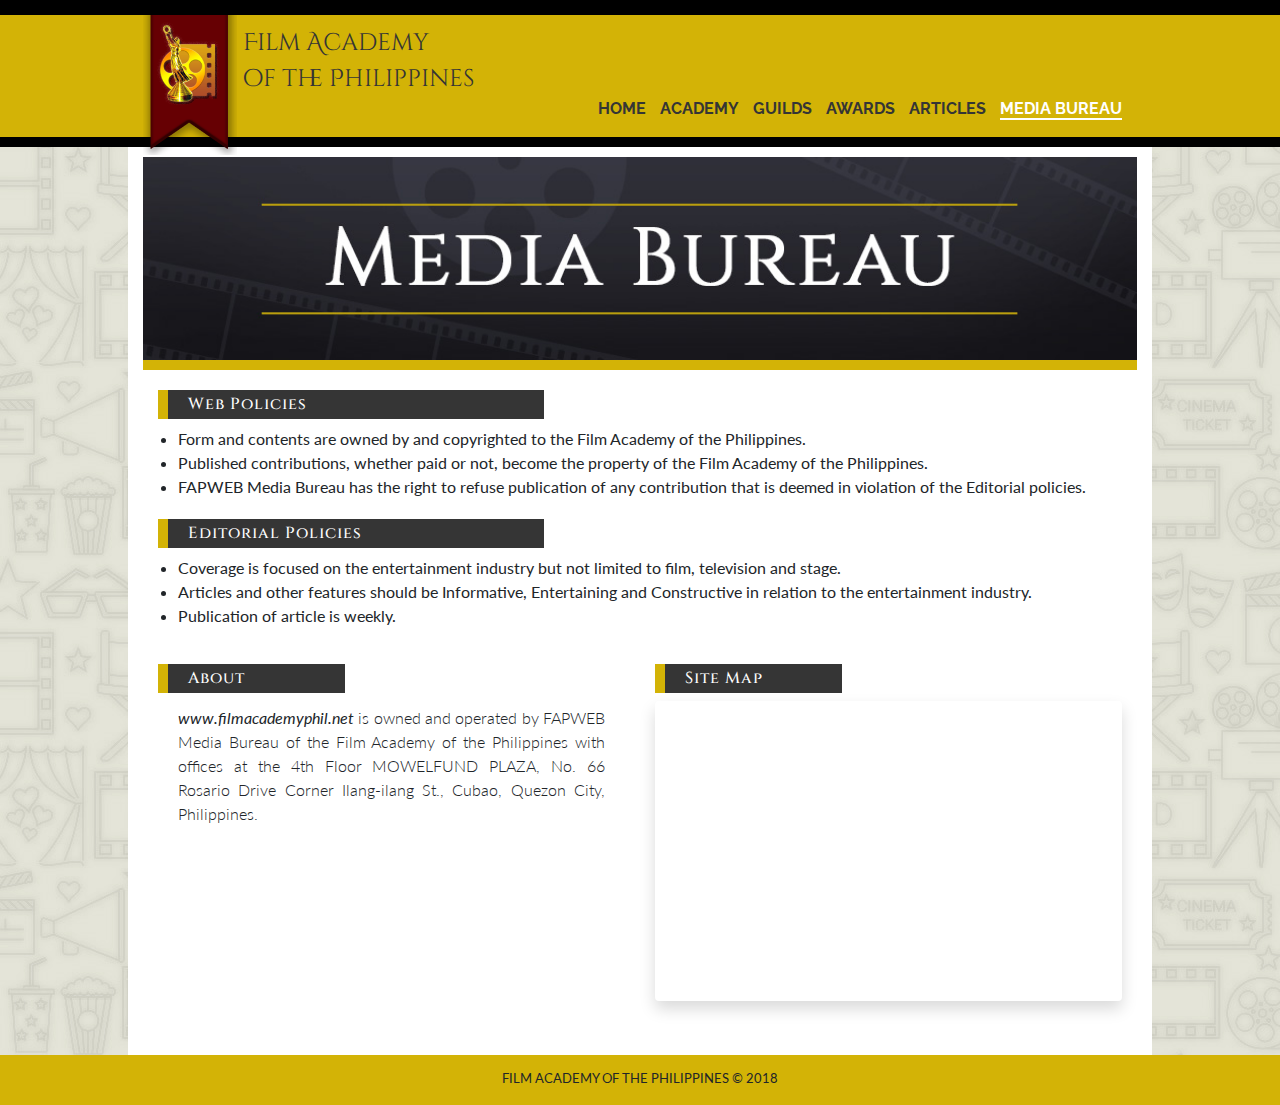
<file: media-bureau.html>
<!doctype html>
<html lang="en">
<head>
	<!-- meta tags -->
	<meta charset="utf-8">
	<meta name="viewport" content="width=device-width, initial-scale=1.0, maximum-scale=1.0">
	<meta http-equiv="X-UA-Compatible" content="IE-Edge">
	
	<!-- fav icon -->
	<link rel="icon" 
	      type="image/png" 
	      href="assets/images/fav-icon.png">

	<!-- bootstrap css -->
	<link rel="stylesheet" href="assets/css/bootstrap.min.css">
	<!-- external css -->
	<link rel="stylesheet" href="assets/css/style.css">
	<!-- fontawesome -->
	<link rel="stylesheet" href="https://use.fontawesome.com/releases/v5.4.1/css/all.css" integrity="sha384-5sAR7xN1Nv6T6+dT2mhtzEpVJvfS3NScPQTrOxhwjIuvcA67KV2R5Jz6kr4abQsz" crossorigin="anonymous">

	<!-- google-fonts -->
	<link href="https://fonts.googleapis.com/css?family=Cinzel+Decorative:700|Lato" rel="stylesheet">
	<link href="https://fonts.googleapis.com/css?family=Raleway" rel="stylesheet">
	<link href="https://fonts.googleapis.com/css?family=Cinzel:700" rel="stylesheet">

	<title>Media Bureau : Film Academy of the Philippines</title>

</head>
	
<body>
	<div class="section-wrapper container-fluid px-0">
		
		<div class="col-12 px-0">
			<div id="topbar"></div>
		</div>
		
		<div class="nav-parent px-0">

			<div class="nav-section header px-0">

				<div id="nav-wrapper" class="container-fluid">

					<div class="col-md-12">
						<div class="row">
							<div class="header-nav">
								<div id="fap-logo">
									<a href="index.html"><img src="assets/images/fap-logo-ribbon.png"></a>
								</div>
								<div id="fap-text">
									<a class="nav" href="#">Film Academy <br> <!-- SORRY NA SER --> of the Philippines</a> 
								</div>
							</div>
						</div>				
					</div>

					<div class="col-md-12">
						<div class="row nav-list">
							<div  class="col-md-12">
								<nav id="main-nav">
									<ul  class="main-nav text-right">
										<li><a class="navlink" href="index.html">Home</a></li>
										<li><a class="navlink" href="academy.html">Academy</a></li>
										<li><a class="navlink" href="guilds.html">Guilds</a></li>
										<li><a class="navlink" href="#">Awards</a></li>
										<li><a class="navlink" href="#">Articles</a></li>
										<li><a class="navlink active" href="#">Media Bureau</a></li>
									</ul>
								</nav>
							</div>
						</div> 
					</div>

				</div> <!-- end of nav-wrapper -->

			</div> <!-- end of header -->

		</div> <!-- end of nav-parent -->

		<div class="sidebar container-fluid">
			<button class="sidebarBtn">
				<span></span>
			</button>

			<div class="row">
				<div class="sidebar-icons text-center">
						<ul>
							<li><a href="#"><i class="nav-icons fas fa-home"></i></a></li>
							<li><a href="#"><i class="nav-icons fas fa-landmark"></i></a></li>
							<li><a href="#"><i class="nav-icons fas fa-theater-masks"></i></a></li>
							<li><a href="#"><i class="nav-icons fas fa-trophy"></i></a></li>
							<li><a href="#"><i class="nav-icons far fa-newspaper"></i></a></li>
							<li><a href="#"><i class="nav-icons fas fa-laptop-code"></i></a></li>
						</ul>
				</div>
				<div id="sidebar-main-nav" class="row sidebar-links text-center">
						<ul>
							<li><a href="index.html"> Home </a></li>
							<li><a href="academy.html"> Academy</a></li>
							<li><a href="guilds.html"> Guilds</a></li>
							<li><a href="#"> Awards</a></li>
							<li><a href="#"> Articles</a></li>
							<li><a href="#" class="active"> Media Bureau</a></li>
						</ul>
				</div>
			</div>
		</div>

		<div class="col-12  px-0">
			<div id="bottombar"></div>
		</div>

	</div> <!-- end navbar wrapper -->


	<div class="content-section">
		
		<div class="content-wrapper container">
			
			<div class="page-content container">
				
				<div class="guild-banner">
					<img src="assets/images/guilds/media-bureau.jpg" alt="media-bureau">
				</div>
				<div class="col-12  px-0">
					<div id="solidbar"></div>
				</div>
				
				<div class="container">
					
					<div class="label-media">
						<h3 class="label">Web Policies</h3>
					</div>

					<ul class="media-list">
						<li>Form and contents are owned by and copyrighted to the Film Academy of the Philippines.</li>
						<li>Published contributions, whether paid or not, become the property of the Film Academy of the Philippines.</li>
						<li>FAPWEB Media Bureau has the right to refuse publication of any contribution that is deemed in violation of the Editorial policies.</li>
					</ul>
					
					<div class="label-media">
						<h3 class="label">Editorial Policies</h3>
					</div>
					<ul class="media-list">
						<li>Coverage is focused on the entertainment industry but not limited to film, television and stage.</li>
						<li>Articles and other features should be Informative, Entertaining and Constructive in relation to the entertainment industry.</li>
						<li>Publication of article is weekly.</li>
					</ul>
					<div class="row">
						<div class="col-md-6">
						<div class="label-media">
							<h3 class="label">About</h3>
						</div>
							<p class="lead media-p">
								<strong><em>www.filmacademyphil.net</em></strong> is owned and operated by FAPWEB Media Bureau of the Film Academy of the Philippines with offices at the 4th Floor MOWELFUND PLAZA, No. 66 Rosario Drive Corner Ilang-ilang St., Cubao, Quezon City, Philippines. 
							</p>

						</div>
						<div class="col-md-6">

							<div class="label-media">
								<h3 class="label">Site Map</h3>
							</div>

							<iframe id="sitemap" class="shadow p-3 mb-5 bg-white rounded" src="https://www.google.com/maps/embed?pb=!1m18!1m12!1m3!1d3860.571815952495!2d121.03819011566738!3d14.623451180434765!2m3!1f0!2f0!3f0!3m2!1i1024!2i768!4f13.1!3m3!1m2!1s0x3397b7b63d111e07%3A0x52e7e6d468d2fb29!2sMowelfund+Film+Institute!5e0!3m2!1sen!2sph!4v1541349023780" frameborder="0" style="border:0" allowfullscreen></iframe>
						</div>
					</div>
				</div> <!-- end of container -->
			</div> <!-- end of page-content -->
		</div> <!-- end of content-wrapper -->
	</div> <!-- end of content-section -->
		
	<div class="col-12  px-0">
		<div id="footerbar2" class="text-center">
			<small>
				FILM ACADEMY OF THE PHILIPPINES &copy; 2018
			</small>
		</div>
	</div>

	<a href="#">
		<div class="scrollToTop">
			<i class="fas fa-angle-double-up fa-3x"></i>
		</div>
	</a>

	<!-- jquery first then popper then bootstrap js -->
	<script src="assets/js/jquery-3.3.1.min.js"></script>
	<script src="https://cdnjs.cloudflare.com/ajax/libs/popper.js/1.14.3/umd/popper.min.js" integrity="sha384-ZMP7rVo3mIykV+2+9J3UJ46jBk0WLaUAdn689aCwoqbBJiSnjAK/l8WvCWPIPm49" crossorigin="anonymous"></script>

	<!-- external bootstrap js -->
	<script src="assets/js/bootstrap.min.js"></script>

	<!-- external js -->
	<script src="assets/js/script.js"></script>

</body>
</html>
</file>
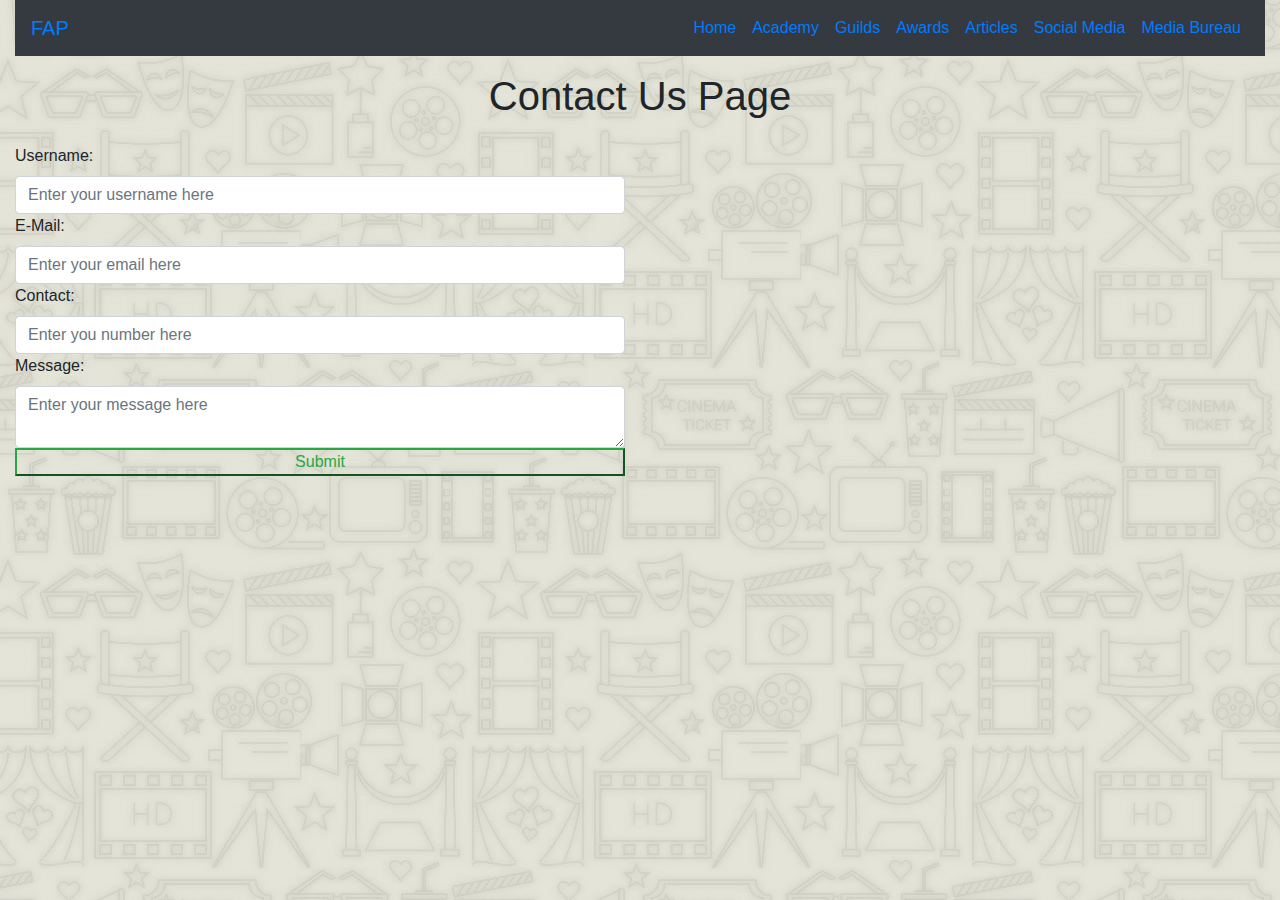
<file: media.html>
<!doctype html>
<html lang="en">
<head>
	<!-- meta tags -->
	<meta charset="utf-8">
	<meta name="viewport" content="width=device-width, initial-scale=1.0, maximum-scale=1.0">
	<meta http-equiv="X-UA-Compatible" content="IE-Edge">

	<!-- bootstrap css -->
	<link rel="stylesheet" href="assets/css/bootstrap.min.css">
	<!-- external css -->
	<link rel="stylesheet" href="assets/css/style.css">
	<!-- fontawesome -->
	<link rel="stylesheet" href="https://use.fontawesome.com/releases/v5.4.1/css/all.css" integrity="sha384-5sAR7xN1Nv6T6+dT2mhtzEpVJvfS3NScPQTrOxhwjIuvcA67KV2R5Jz6kr4abQsz" crossorigin="anonymous">

	<!-- google-fonts -->
	
	<title></title>

</head>
	
<body>

	<div class="container-fluid">
		<nav id="navbar" class="navbar navbar-expand-lg sticky-top bg-dark">
			<a href="#" class="navbar-brand">FAP</a>

			<button class="navbar-toggler" type="button" data-toggle="collapse" data-target="#navbar-nav">
				<span class="navbar-toggler-icon"></span>
			</button>
			
			<div id="navbar-nav" class="collapse navbar-collapse">
				<ul class="navbar-nav ml-auto">

					<li class="nav-item">
						<a class="nav-link" href="home.html">Home</a>
					</li>	

					<li class="nav-item">
						<a class="nav-link" href="#">Academy</a>
					</li>

					<li class="nav-item">
					<a class="nav-link" href="#">Guilds</a>
					</li>

					<li class="nav-item">
					<a class="nav-link" href="#">Awards</a>
					</li>

					<li class="nav-item">
					<a class="nav-link" href="#">Articles</a>
					</li>

					<li class="nav-item">
					<a class="nav-link" href="#">Social Media</a>
					</li>

					<li class="nav-item">
					<a class="nav-link" href="media.html" active>Media Bureau</a>
					</li>

				</ul>
			</div>

		</nav> <!-- end navbar -->

		<div class="row">

			<div class="col-12">
				<h1 class="text-center py-3">Contact Us Page</h1>
			</div>

			<div class="col-sm-12 col-md-6">
				
				<form action="" id="form">
					
					<div class="form-group">
						<label for="username">Username:</label>
						<input type="text" id="username" class="form-control" placeholder="Enter your username here">

						<label for="email">E-Mail:</label>
						<input type="email" id="email" class="form-control" placeholder="Enter your email here">

						<label for="contact">Contact:</label>
						<input type="number" id="contact" class="form-control" placeholder="Enter you number here">

						<label for="message">Message:</label>
						<textarea id="message" class="form-control" placeholder="Enter your message here"></textarea>

						<button class="btn-success btn-block btn-outline-success">Submit</button>

					</div>



				</form>

			</div>
			<div class="col-sm-12 col-md-6">
				<iframe src="https://www.google.com/maps/embed?pb=!1m18!1m12!1m3!1d1930.2825771605053!2d121.03990672894231!3d14.623830096229794!2m3!1f0!2f0!3f0!3m2!1i1024!2i768!4f13.1!3m3!1m2!1s0x3397b7b63d111e07%3A0x52e7e6d468d2fb29!2sMowelfund+Film+Institute!5e0!3m2!1sen!2sph!4v1540276593792" width="100%" height="450" frameborder="0" style="border:0" allowfullscreen></iframe>
			</div>

		</div> <!-- end row -->

	</div> <!-- end container -->
	
	
	<!-- jquery first then popper then bootstrap js -->
	<script src="assets/js/jquery-3.3.1.min.js"></script>
	<script src="https://cdnjs.cloudflare.com/ajax/libs/popper.js/1.14.3/umd/popper.min.js" integrity="sha384-ZMP7rVo3mIykV+2+9J3UJ46jBk0WLaUAdn689aCwoqbBJiSnjAK/l8WvCWPIPm49" crossorigin="anonymous"></script>

	<!-- external bootstrap js -->
	<script src="assets/js/bootstrap.min.js"></script>

</body>
</html>
</file>
<file: assets/css/style.css>
* {
	padding: 0;
	margin: 0;
	box-sizing: border-box;
	font-family: 'Lato', sans-serif;
	scroll-behavior: smooth;
}

body {
	background-image: url(../images/bg.jpg);
	background-repeat: repeat;
	position: relative;
}

.vh-center {
padding: 0;
margin: 0;
display: -webkit-box;
display: -moz-box;
display: -ms-flexbox;
display: -webkit-flex;
display: flex;
align-items: center;
justify-content: center;
}


	.scrollToTop {
		position: fixed;
		bottom: 15px;
		right: 15px;
		color: #D3B306;
		padding: 5px 15px 5px 15px;
		z-index: 1000;
		background-color: rgba(53,53,53,1);
		border-radius: 10px;
	}

/* GLOBAL ELEMENTS */

a {
	text-decoration: none;

}

a:hover {
	text-decoration: none;
}

.label-academy {
	background-color: #353535;
	border-left: 10px solid #D3B306;
	font-family: 'Cinzel', serif;
	letter-spacing: 1px;
	width: 400px;
	margin-top: 50px; 
}

.label{
	color: #fff;
	padding: 5px 0px 5px 20px;
}


.page-content {
	padding-top: 10px;
	min-height: 70%;
	min-height: 70vh;
}

.page-content p {
	text-align: justify;
	padding: 5px 20px 5px 20px;
}

.content-wrapper {
	height: 100%;
	margin: 0 auto;
	padding: 0;
	z-index: 90;
	max-width: 1024px;
	background-color: #fff;
}

.guild-banner img {
	width: 100%;
	margin: 0 auto;
}

.fap-name {
	font-family: 'Cinzel', serif;
	color: #897404;
	padding: 0;
	margin: 0;
	font-size: 1.2em;
}

.fap-position {
	color: #424242;
	font-weight: bold;
	padding: 0;
	margin: 0;
}

/* END OF GLOBAL ELEMENTS */

/* NAVIGATION */

#topbar {
	background-color: #000;
	min-height: 15px;
	width: 100%;
}


#bottombar {
	background-color: #000;
	min-height: 10px;
	width: 100%;
}

#solidbar {
	background-color: #D3B306;
	min-height: 10px;
	width: 100%;
}
.nav-parent {
	background-color: #D3B306;
	padding: 0;
	margin: 0;
}

.nav-section {
	min-height: 90px;
	max-width: 1024px;
	margin: 0 auto;
}

.header-nav img {
	height: 140px;
	position: absolute;
	z-index: 100;
}

#fap-text a {
	font-family: 'Cinzel Decorative', bold;
	padding-top: 10px;
	color: #353535;
	text-decoration: none;
	font-size: 1.5rem;
	position: absolute;
	top: 0;
	left: 100px;
}



/* MAIN NAV */

.main-nav {
	padding-top: 80px;
}

ul.main-nav {
	list-style-type: none;
}

.main-nav li {
	text-decoration: none;
	display: inline;
	padding-left: 10px;
}

.main-nav li a{
	color: #353535;
	font-family: 'Raleway', sans-serif;
	font-weight: bold;
	text-transform: uppercase;
	text-decoration: none;
}

 .main-nav li a:hover {
	color: #ffffff;
	transition: 0.25s;
} 

.main-nav li a.active {
	color: #ffffff;
	border-bottom: 2px solid #fff;
	}


/* END OF NAV */


/* SIDE BAR */

.sidebar {
	position: fixed;
	background-color: #262626;
	width: 350px;
	height: 100%;
	transition: .5s;
	top: 0;
	left: 100%;
	z-index: 96;
}

.active-menu{
	left: 60%;
}

.sidebar ul {
	margin: 0;
	padding: 20px 0;
}

.sidebar li {
	list-style: none;
}
.sidebar a {
	padding: 10px 20px;
	color: #fff;
	display: block;
	text-decoration: none;
	border-bottom: 1px solid rgba(0,0,0,.2);
	font-weight: bold;

}

#sidebar-main-nav a.active{
	color: #D3B306;
}

.nav-icons, .fa-home {
	color: #D3B306;
}

.sidebar-links {
	float: left;
}

.sidebar-links a:hover {
	color: #D3B306;
	font-weight: bolder;
	transition: 0.5s;
	letter-spacing: 0.2px;
}

.sidebarBtn {
	position: absolute;
	left: -20%;
	top: 25px;
	width: 50px;
	height: 50px;
	box-sizing: border-box;
	cursor: pointer;
	border: none;
	outline: none;
	z-index: 97;
	border-radius: 10px;
	background-color: #770101;
}

.sidebarBtn span {
	display: block;
	width: 35px;
	height: 3px;
	background-color: #fff;
	position: absolute;
	top: 24px;
	transition: .3s;
	left: 7px;
}

.sidebarBtn span:before {
	content: '';
	position: absolute;
	top: -10px;
	left: 0;
	width: 100%;
	height: 3px;
	background-color: #fff;
	transition: .3s;
}

.sidebarBtn span:after {
	content: '';
	position: absolute;
	top: 10px;
	left: 0;
	width: 100%;
	height: 3px;
	background-color: #fff;
	transition: .3s;
}

.sidebarBtn.toggle span {
	background-color: transparent;
}

.sidebarBtn.toggle span:before {
	top: 0;
	transform: rotate(45deg);
}

.sidebarBtn.toggle span {
	background-color: transparent;
}

.sidebarBtn.toggle span:after {
	top: 0;
	transform: rotate(-45deg);
}

/* END OF SIDEBAR */

/* CONTENT */



/* CAROUSEL */
#container-carousel {
	height: 400px;
}

.carousel-inner {
	height: 400px;
}

.carousel-item {
	height: 400px;
}

.carousel-item {
	background-repeat: no-repeat;
	background-position: center;
	background-size: cover;
}

.carousel-caption {
	z-index: 10;
}

.carousel-caption h2 {
	background-color: rgba(53,53,53,0.7);
}
#item1 {
	background-image: url(../images/banner/city.jpg);
}

#item2 {
	background-image: url(../images/banner/ignacio.jpg);
}

#item3 {
	background-image: url(../images/banner/hearthand.jpg);
}
/* END CAROUSEL */


/* LEFT CONTENT */

.article-body {
	max-width: 1024px;
	min-height: 500px;
	background-color: #fff;
}

#featured-card-label {
	margin-top: 30px;
	background-color: #D3B306;
	color: #353535;
	padding: 10px;
	border-radius: 5px;
}	

#content-left iframe {
	margin: 0 auto;
}

.article-pinned {
	border-radius: 0;
}

#featured-card-title {
	padding-top: 5px;
	font-size: 1em;
	text-align: center;
	font-weight: bold;
}

#featured-card-text {
	text-align: left;
}

#featured-card-body {
	padding: 5px;
}

.btn-outline-warning {
	color: #353535;
	font-weight: bold;
}

.btn-outline-warning:hover {
	color: #353535;
	font-weight: bold;
	letter-spacing: 3px;
	transition: 0.3s;
}

#social-card-section {
margin-bottom: 10px;
overflow: hidden;
}

#social-card-section h3{
	background-color: #3B5998;
	color: #fff;
	padding: 10px;
	border-radius: 5px;
	word-spacing: 2px;
}

#social-card-section {
	border: 0;
}

.twwitter-follow-button {
	margin-top: 50px;
}

/* END OF LEFT CONTENT */

.article-list {
	margin-top: 30px;
	padding-top: 0px;
}

.article-list h3 {
	background-color: #353535;
	color: #D3B306;
	padding: 10px;
	border-radius: 5px;
}

.article-item {
	min-height: 150px;
}

.article-item-date {
	border-top: 8px solid #353535;
	background-color: #D3B306;
	min-height: 150px;
	max-height: 150px;
	color: #353535;
}

.article-item-title a {
	color: #353535;
	font-weight: bolder;
}

.article-item-title a {
	text-decoration: none;
	color: #353535;
}

.article-item-title a:hover {
	color: #D3B306;
	transition: 0.3s;
	font-weight: bold;
}

.date-day,
.date-month,
.date-year {
padding: 0;
margin: 0;
font-weight: bold;		
}

.date-day {
	font-size: 2em;
}

.postedby {
	color: #897404;
	font-weight: bold;
}

.fawsm {
	color: #353535;
}
.postedby p {
	border-top: 5px solid #897404;
	display: inline;
	padding-top: 5px;
}

.article-item-img img {
	height: 150px;
	width: 200px;
}

span.posted-caption {
	color: #897404;
}

/* END OF RIGHT CONTENT */

/* END OF CONTENT */

/* FOOTER */

#footerbar1 {
	background-color: #000;
	min-height: 100px;
}

#footer-wrapper {
	max-width: 1024px;
	margin: 0 auto;
}

.footer-fap-logo img {
	padding-left: 20px;
	padding-top: 10px;
	height: 75px;
	width: auto;
}

.social-icons {
	padding-top: 25px;
	text-align: right;
	
}

.social-icons a {
	color: #fff;
}

.social-icons a:hover {
	color: #D3B306;
}

.social-icons i {
	padding-top: 3px;
	padding-right: 10px;
}

.subscribe {
	padding-top: 25px;
	padding-right: 20px;
}
#footerbar2 {
	font-family: 'Lato', sans-serif;
	padding-top: 10px;
	background-color: #D3B306;
	min-height: 50px;
	font-weight: bold;
}
/* END OF FOOTER */



/* THE ACADEMY */

.bod-container {
	margin-top: 50px;
}

.bod-boss {
	padding: 5px;
}

.bod-boss img {
	width: 250px;
}

.bod-members {
	margin-bottom: 50px;
}
.bod-container p {
	text-align: center;
	padding: 0;
}

.bod-list {
	padding: 5px;
	float: left;
}

.bod-member {
	background-color: #DCDCDC;
	border: 1px solid #D2D2D2;
	height: 100%;
}

.bod-list p {
	text-align: center;
	padding: 5px ;
	margin: 0;
	font-size: 1em;
}


/* GUILDS */

.guild-image {
	margin-top: 10px;
	margin-bottom: 10px;
}
.guild-image img {
	width: 400px;
}

.guild-container {
	margin: 10px 0 30px;
}

/* MEDIA-BUREAU */

#sitemap {
	width: 100%; 
	height: 300px;
}

.label {
	font-size: 1em;
}

.media-list {
	font-size: 1em;
}

.media-p {
	font-size: 1em;
}

.label-media {
	background-color: #353535;
	border-left: 10px solid #D3B306;
	font-family: 'Cinzel', serif;
	letter-spacing: 1px;
	width: 40%;
	margin-top: 20px;
}

.media-list li {
	margin-left: 20px;
	list-style-image: #d3b306;
}

@media only screen and (min-width: 961px) {

	.sidebar {
		display: none;
	}
}


@media only screen and (min-width: 451px) and (max-width: 960px) {
    
	.nav-list {
		display: none;
	}

	#fap-text {
		padding-bottom: 10px;
		}

	.active-menu{
	left: 73%;
	}

	.card-text {
		text-align: left;
		font-size: 0.7em;
	}

	.article-item-date {
	padding-top: 5px;
	border-top: 8px solid #353535;
	background-color: #D3B306;
	min-height: 150px;
	max-height: 150px;
	color: #353535;
	font-size: 0.9em;
	}

	#social-card-section h3 {
		font-size: 1.2rem;
	}

	#social-card-section h5 {
		font-size: 1rem;
	}


	/* THE ACADEMY - TABLET */

	.bod-boss {
		padding: 5px;
	}

	.bod-boss img {
		width: 150px;
	}

	
	/* GUILDS - TABLET */

	.banner-list {
		margin-bottom: 8px;
	}
	

} /* END OF TABLET */

@media only screen and (max-width: 450px){
	
	.scrollToTop {
		display: none;
	}

	.nav-list {
	display: none;
	}

	.nav-section {
	min-height: 70px;
	max-width: 1024px;
	margin: 0 auto;
	}

	#fap-text a {
		font-family: 'Cinzel Decorative', bold;
		padding-top: 10px;
		color: #353535;
		text-decoration: none;
		font-size: 1rem;
		position: absolute;
		top: 0;
		left: 60px;
	}
	
	#fap-logo img{
		height: 80px;
	}

	.sidebarBtn {
		position: absolute;
		display: block;
		left: -16%;
		top: 15px;
		width: 50px;
		height: 50px;
		box-sizing: border-box;
		cursor: pointer;
		border: none;
		outline: none;
		z-index: 97;
		border-radius: 10px;
		background-color: #770101;
	}

	.active-menu{
	left: 40%;
	}

/* CAROUSEL */
	
	#topbar {
		min-height: 10px;
		position: absolute;
	}

	#bottombar {
		min-height: 5px;
	}

	#container-carousel {
		height: 85vh;
		overflow: hidden;
	}

	.carousel-inner {
		height: 85vh;
		overflow: hidden;
	}

	.carousel-item {
		height: 85vh;
		overflow: hidden;
	}

/* END OF CAROUSEL */


	/* THE ACADEMY - MOBILE*/

	.guild-banner img {
		width: 100%;
		margin: 0 auto;
	}

	.label-academy {
		background-color: #353535;
		border-left: 10px solid #D3B306;
		font-family: 'Cinzel', serif;
		letter-spacing: 1px;
		width: 250px;
		margin-top: 20px;
	}

	.label{
		font-size: 1em;
		color: #fff;
		padding: 5px 0px 5px 20px;
	}

	.bod-container {
		margin-top: 20px;
	}

	.bod-members {
		margin-bottom: 20px;
	}



/**********************/
/* ARTICLES */

	.article-list {
		margin-top: 10px;
		padding-top: 0px;
	}

	.article-list h3 {
		background-color: #353535;
		color: #D3B306;
		padding: 10px;
		border-radius: 5px;
	}

	.article-item {
		min-height: 150px;
	}

	.article-item-date {
		display: none;
		border-top: 8px solid #353535;
		background-color: #D3B306;
		height: auto;
		width: 60px;
		color: #353535;
		margin: 0 auto;
		}

	.article-item-img {
		width: auto;
		margin: 0 auto;
	}
	.article-item-img img {
		height: auto;
		width: auto;
	}

	#footerbar1 {
		background-color: #000;
		height: 50px;
	}

	#footer-logo {
		display: none;
	}

	.social-icons {
		text-align: left;
		padding-left: 25px;
		width: 150px;
	}
	
	#footer-subscribe {
		width: 150px;
		float: left;
	}

	.subscribe {
		width: 150px;
		display: none;
	}


	/* MEDIA-BUREAU */

	#sitemap {
		width: 100%; 
		height: 300px;
	}

	.label {
		font-size: .8em;
	}

	.media-list {
		font-size: .8em;
	}

	.media-p {
		font-size: 0.8em;
	}

	.label-media {
		background-color: #353535;
		border-left: 10px solid #D3B306;
		font-family: 'Cinzel', serif;
		letter-spacing: 1px;
		width: 70%;
		margin-top: 20px;
	}

	.media-list li {
		margin-left: 15px;
		list-style-image: #d3b306;
	}

	#footerbar2 {
		font-size: 0.8em;
	}

	.scrollToTop {
		position: fixed;
		bottom: 5px;
		right: 5px;
		color: #D3B306;
		padding: 3px 13px 3px 13px;
		z-index: 1000;
		background-color: rgba(53,53,53,0.7);
		border-radius: 10px;
	}

} /* END OF MOBILE */
</file>
<file: assets/css/guilds-style.css>
/* GLOBAL VALUES FOR GUILDS */

tr,td,th {
  padding-bottom: 0 !important;
  margin-bottom: 0 !important;
}

.vh-center {
padding: 0;
margin: 0;
display: -webkit-box;
display: -moz-box;
display: -ms-flexbox;
display: -webkit-flex;
display: flex;
align-items: center;
justify-content: center;
}

.guild-description {
	background-color: #1c1b26;
}

.member-description {
	background-color: #1c1b26;
}

.guild-intro {
	margin-top: 30px;
}

.member-intro {
	margin-top: 30px;
}

.logo-wrapper {
border: 2px solid #1c1b26;
}

/* OFFICER PICTURE STYLES */

.officer-container {
	margin-top: 50px;
}

.officer-list {
	padding: 5px;
	margin-bottom: 20px;
}

.officer-container p {
	margin-top: 5px;
	text-align: center;
	padding: 0;
}

.label-content p {
	font-size: 1em;
}

/* PDGP */

.guild-intro {
	/* border: 4px solid #699c1f; */
}

table {
	border-collapse: separate
}
th {
	color: #84c427;
}
td {
	color: #FFF;
}


.pdgp-breadcrumb {
	background-color: #1c1b26;
	min-height: 10px;
	width: 100%;
	border-radius: 0 0 8px 8px;
}

.pdgp-breadcrumb a.active {
	color: #fff;
}

.pdgp-breadcrumb a {
	text-decoration: none;
	list-style-type: none;
	color: #84c427 ;
	font-weight: bold;
}

#label-pdgp {
	width: 450px;
	margin-top: 50px;
	padding: 5px 5px 5px 10px;
	border-left: 10px solid #84c427;
	font-size: 1.2em;
	font-family: 'Cinzel', serif;
	letter-spacing: 1px;
	color: #84c427;
	background-color: #1c1b26;
}

#sub-label-pdgp {
	padding: 5px 5px 5px 10px;
	letter-spacing: 1px;
	border-bottom: 3px solid #84c427;
	text-align: center;
	font-family: 'Cinzel', serif;
	color: #fff;
	background-color: #1c1b26;
}

.pdgp-list li{
	border-radius: 0px !important;
}

#label-pdgp h3 {
	margin: 0;
	color: #84c427;
}

.pdgp-img {
	width: 250px;
	border: 5px solid #84c427;
	border-top-left-radius: 20%;
	border-bottom-right-radius: 20%;
}

.pdgp-name {
	padding: 0;
	 margin: 0;
	font-family: 'Cinzel', serif;
	color: #4b6f16;
	font-size: 1.2em;
}


/* MEMBER DESC */
#profile-pic {
	object-fit: cover;
}




@media only screen and (min-width: 451px) and (max-width: 960px) {
	
	/* GUID MAIN PAGE */

	.page-content {
		padding-top: 10px;
		min-height: 81%;
		min-height: 81vh;
	} 

	#guild-container {
		padding: 0px;
	}

	.pdgp-breadcrumb {
		margin-bottom: 0;
	}

	.logo-wrapper {
		border: 0;
	}

	.logo-wrapper img {
	 	display: none;
	}

	.officer-list img {
		width: 150px;
	}

	.officer-list p {
		font-size: 0.8em;
	}
	
	.guild-description {
		padding-top: 10px;
	}

	.guild-description tr,td,th {
		font-size: 0.85em;
	}

	.member-description {
		font-size: 0.9em;
	}

	.label {
		font-size: 1em;
	}
	
	.list-group-item {
		font-size: 0.85em;
	}
	
	/* GUILD MEMBER */
</file>
<file: assets/css/style2.css>
* {
	padding: 0;
	margin: 0;
	box-sizing: border-box;
}

#container-carousel {
	min-height: 500px;
	background-color: red;
}

.carousel-inner {
	height: 100vh;
	background-color: blue;
}

.carousel-item {
	height: 100vh;
}

.carousel-item {
	background-repeat: no-repeat;
	background-position: center bottom;
	background-size: cover;
}

.carousel-caption {
	z-index: 10;
}

.carousel-caption h2 {
	background-color: rgba(53,53,53,0.7);
}
#item1 {
	background-image: url(../images/banner/city.jpg);
}

#item2 {
	background-image: url(../images/banner/ignacio.jpg);
}

#item3 {
	background-image: url(../images/banner/hearthand.jpg);
}
</file>
